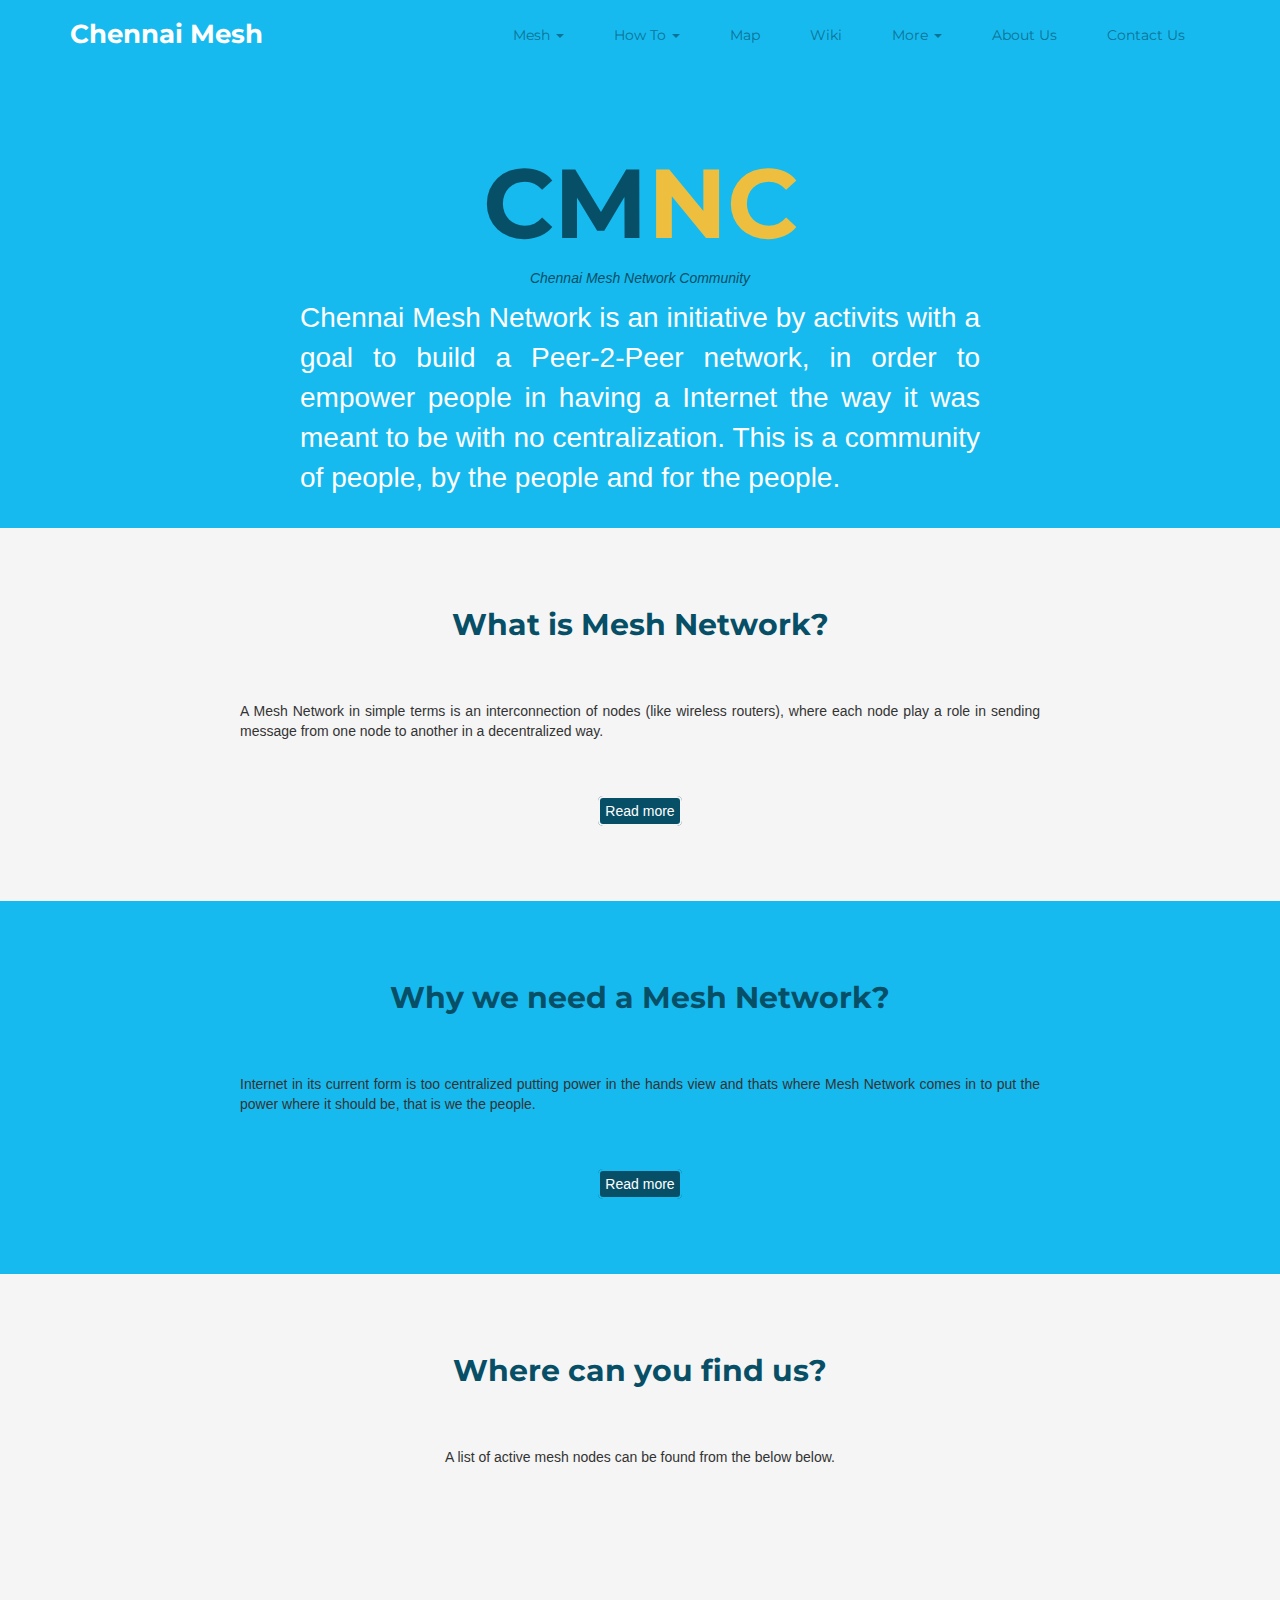
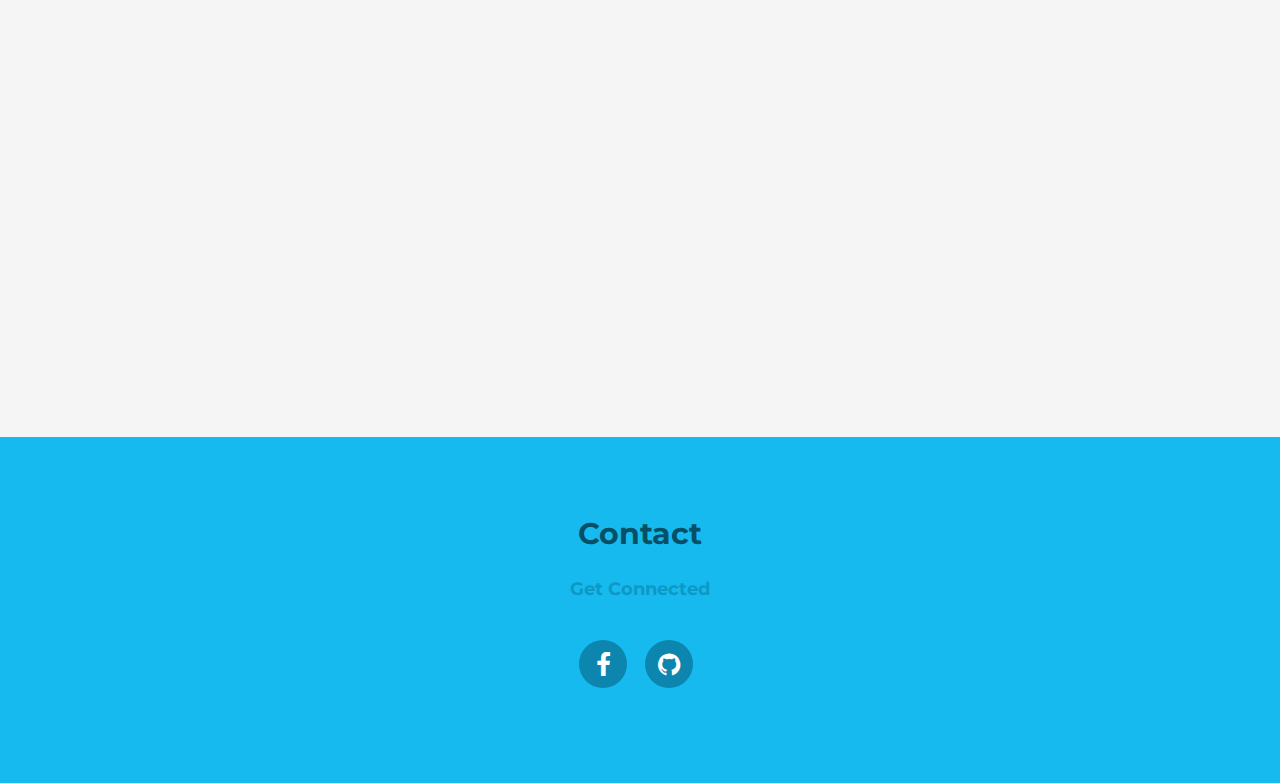
<file: index.html>
<!DOCTYPE html>
<!--[if IE 8]> <html lang="en" class="ie8"> <![endif]-->  
<!--[if IE 9]> <html lang="en" class="ie9"> <![endif]-->  
<!--[if !IE]><!--> <html lang="en"> <!--<![endif]-->  
<head>
    <title>Chennai Mesh Network Community</title>
    <!-- Meta -->
    <meta charset="utf-8">
    <meta http-equiv="X-UA-Compatible" content="IE=edge">
    <meta name="viewport" content="width=device-width, initial-scale=1.0">
    <meta name="description" content="">
    <meta name="author" content="">    
    <link rel="shortcut icon" href="favicon.ico">  
    <link href='http://fonts.googleapis.com/css?family=Lato:300,400,300italic,400italic' rel='stylesheet' type='text/css'>
    <link href='http://fonts.googleapis.com/css?family=Montserrat:400,700' rel='stylesheet' type='text/css'> 
    <!-- Global CSS -->
    <link rel="stylesheet" href="assets/plugins/bootstrap/css/bootstrap.min.css">
    <!-- Plugins CSS -->    
    <link rel="stylesheet" href="assets/plugins/font-awesome/css/font-awesome.css">
    <link rel="stylesheet" href="assets/plugins/prism/prism.css">
    <!-- Theme CSS -->  
    <link id="theme-style" rel="stylesheet" href="assets/css/styles.css">
    <!-- Leaflet css -->
    <link rel="stylesheet" href="http://cdn.leafletjs.com/leaflet/v0.7.7/leaflet.css" />
    <!-- HTML5 shim and Respond.js IE8 support of HTML5 elements and media queries -->
    <!--[if lt IE 9]>
      <script src="https://oss.maxcdn.com/libs/html5shiv/3.7.0/html5shiv.js"></script>
      <script src="https://oss.maxcdn.com/libs/respond.js/1.4.2/respond.min.js"></script>
    <![endif]-->
</head> 

<body data-spy="scroll">
   
    <!-- ******HEADER****** --> 
    <header id="header" class="header">  
        <div class="container">            
            <h1 class="logo pull-left">
                <a class="scrollto" href="#promo">
                    <span class="logo-title">Chennai Mesh</span>
                </a>
            </h1><!--//logo-->              
            <nav id="main-nav" class="main-nav navbar-right" role="navigation">
                <div class="navbar-header">
                    <button class="navbar-toggle" type="button" data-toggle="collapse" data-target="#navbar-collapse">
                        <span class="sr-only">Toggle navigation</span>
                        <span class="icon-bar"></span>
                        <span class="icon-bar"></span>
                        <span class="icon-bar"></span>
                    </button><!--//nav-toggle-->
                </div><!--//navbar-header-->            
                <div class="navbar-collapse collapse" id="navbar-collapse">
                    <ul class="nav navbar-nav">
                        <li class="nav-item dropdown">
							<a href="#" class="dropdown-toggle" data-toggle="dropdown">Mesh <b class="caret"></b></a>
							<ul class="dropdown-menu">
								<li><a class="scrollto" href="#what-is-mesh">What is Mesh?</a></li>
								<li><a class="scrollto" href="#why-mesh">Why Mesh?</a></li>
							</ul>
						</li>
                        <li class="nav-item dropdown">
							<a href="#" class="dropdown-toggle" data-toggle="dropdown">How To <b class="caret"></b></a>
							<ul class="dropdown-menu">
								<li><a class="scrollto" href="#join-us">Join Us</a></li>
								<li><a href="how-to-help.html" target="_blank">Help Us</a></li>
							</ul>
						</li>
						<li class="nav-item"><a class="scrollto" href="#map">Map</a></li>
                        <li class="nav-item"><a class="scrollto" href="#wiki">Wiki</a></li>
                        <li class="nav-item dropdown">
							<a href="#" class="dropdown-toggle" data-toggle="dropdown">More <b class="caret"></b></a>
							<ul class="dropdown-menu">
								<li><a class="scrollto" href="#developers">Developers</a></li>
								<li><a class="scrollto" href="#resources">Resources</a></li>
							</ul>
						</li>
						<li class="nav-item"><a class="scrollto" href="#about-us">About Us</a></li>
						<li class="nav-item"><a class="scrollto" href="#contact-us">Contact Us</a></li>
                    </ul><!--//nav-->
                </div><!--//navabr-collapse-->
            </nav><!--//main-nav-->
        </div>
    </header><!--//header-->
    
    <!-- ******PROMO****** -->
    <section id="promo" class="promo section offset-header">
        <div class="container text-center">
            <h2 class="title">CM<span class="highlight">NC</span></h2>
            <p><i style="color:#074F66">Chennai Mesh Network Community</i></p>
            <p class="intro text-justify">Chennai Mesh Network is an initiative by activits with a goal to build a Peer-2-Peer network, in order to empower people in having a Internet the way it was meant to be with no centralization. This is a community of people, by the people and for the people.</p>
        </div><!--//container-->
    </section><!--//promo-->
    
    <!-- ******What is a Mesh Network****** --> 
    <section id="what-is-mesh" class="about section">
        <div class="container text-center">
            <h2 class="title text-center">What is Mesh Network?</h2>
            <p class="intro text-justify">A Mesh Network in simple terms is an interconnection of nodes (like wireless routers), where each node play a role in sending message from one node to another in a decentralized way.</p>
            <a class="read-more-btn" href="what-is-mesh.html" target="_blank">Read more</a>
        </div><!--//container-->
    </section><!--//What is mesh-->
    
    <!-- ******Why we need a Mesh Network****** --> 
    <section id="why-mesh" class="about about-modified section">
        <div class="container text-center">
            <h2 class="title text-center">Why we need a Mesh Network?</h2>
           <p class="intro text-justify">Internet in its current form is too centralized putting power in the hands view and thats where Mesh Network comes in to put the power where it should be, that is we the people.</p>
           <a class="read-more-btn" href="why-mesh.html" target="_blank">Read more</a>
        </div><!--//container-->
    </section><!--//why mesh-->
    
     <!-- ******Map****** --> 
    <section id="map" class="about section">
        <div class="container text-center">
            <h2 class="title">Where can you find us?</h2>
            <p class="intro text-center">A list of active mesh nodes can be found from the below below. </p>
            
            <div class="row">
                <div class="item col-sm-8 col-sm-offset-2">
                     <div id="mapid">
                     </div>
                </div>
            </div>
        </div><!--//container-->
    </section><!--//map-->
    
    <!-- ******CONTACT****** --> 
    <section id="contact-us" class="contact section has-pattern">
        <div class="container">
            <div class="contact-inner">
                <h2 class="title  text-center">Contact</h2>
                <div class="clearfix"></div>
                <div class="info text-center">
                    <h4 class="sub-title">Get Connected</h4>
                    <ul class="social-icons list-inline">
                        <li><a href="https://www.facebook.com/groups/963155543798989" target="_blank"><i class="fa fa-facebook"></i></a></li>
                        <li><a href="https://github.com/chennaimesh" target="_blank"><i class="fa fa-github"></i></a></li>
                    </ul>
                </div><!--//info-->
            </div><!--//contact-inner-->
        </div><!--//container-->
    </section><!--//contact-->  
      
    <!-- Javascript -->          
    <script type="text/javascript" src="assets/plugins/jquery-1.11.3.min.js"></script>   
    <script type="text/javascript" src="assets/plugins/jquery.easing.1.3.js"></script>   
    <script type="text/javascript" src="assets/plugins/bootstrap/js/bootstrap.min.js"></script>     
    <script type="text/javascript" src="assets/plugins/jquery-scrollTo/jquery.scrollTo.min.js"></script> 
    <script type="text/javascript" src="assets/plugins/prism/prism.js"></script>    
    <script type="text/javascript" src="assets/js/main.js"></script>       
    <script src="http://cdn.leafletjs.com/leaflet/v0.7.7/leaflet.js"></script>
    <script>
        var mymap = L.map('mapid').setView([13.0796914, 80.2829533], 13);
        
        L.tileLayer('https://api.tiles.mapbox.com/v4/{id}/{z}/{x}/{y}.png?access_token=pk.eyJ1Ijoidm1zMjA1OTEiLCJhIjoiY2ludW50eWd2MTI2Y3Uya2o3eGZvamJudCJ9.e4kwIp0DTvcTGVPk91wFIw', {
            attribution: 'Map data &copy; <a href="http://openstreetmap.org">OpenStreetMap</a> contributors, <a href="http://creativecommons.org/licenses/by-sa/2.0/">CC-BY-SA</a>, Imagery © <a href="http://mapbox.com">Mapbox</a>',
            maxZoom: 18,
            id: 'vms20591.025k5cd7',
            accessToken: 'pk.eyJ1Ijoidm1zMjA1OTEiLCJhIjoiY2ludW50eWd2MTI2Y3Uya2o3eGZvamJudCJ9.e4kwIp0DTvcTGVPk91wFIw'
        }).addTo(mymap);
    </script>
</body>
</html>
</file>
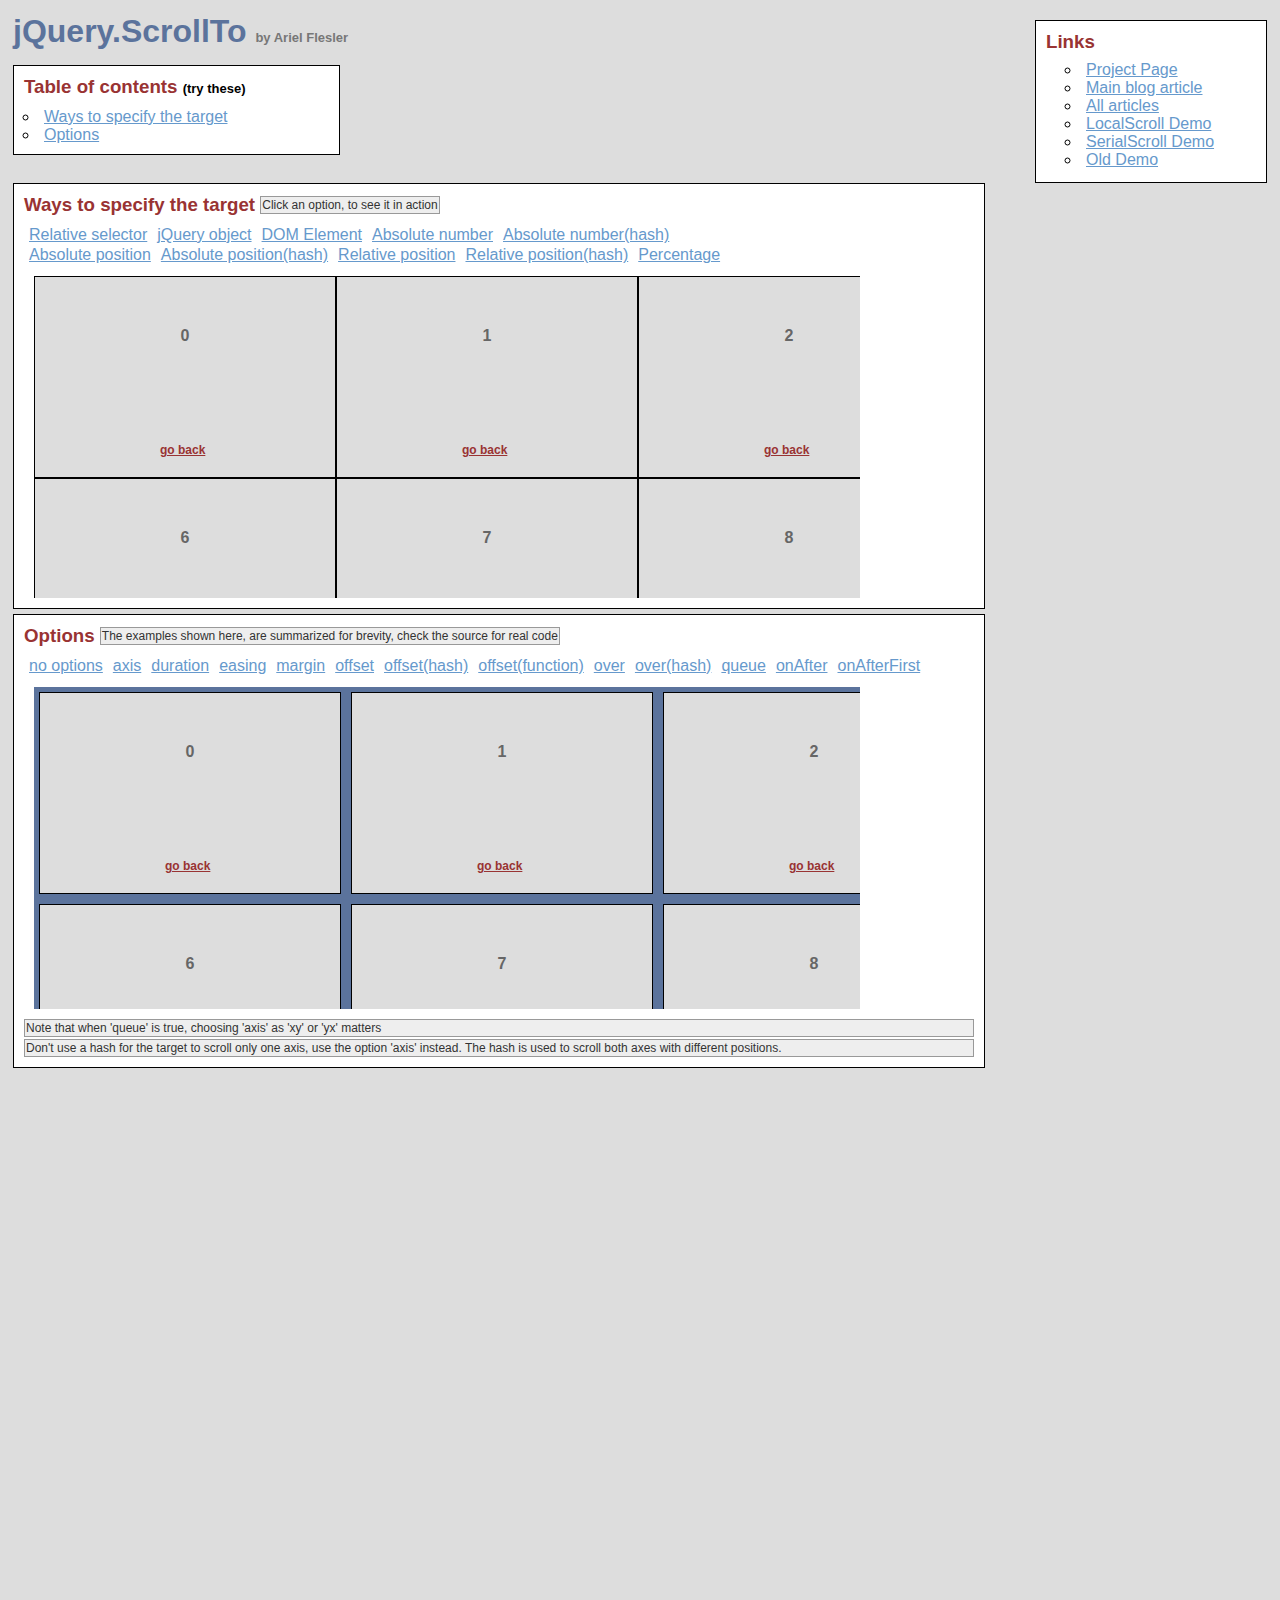
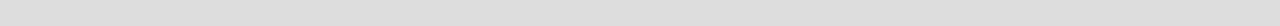
<file: assets/plugins/jquery-scrollTo/demo/index.html>
<!DOCTYPE html PUBLIC "-//W3C//DTD XHTML 1.0 Transitional//EN" "http://www.w3.org/TR/xhtml1/DTD/xhtml1-transitional.dtd">
<html xmlns="http://www.w3.org/1999/xhtml">
<head>
	<meta http-equiv="Content-Type" content="text/html; charset=iso-8859-1" />
	<title>jQuery.ScrollTo</title>
	<meta name="keywords" content="javascript, jquery, plugins, scroll, scrollTo, smooth, animation, to, effect, ariel, flesler, window, overflow, element, navigation, customizable" />
	<meta name="description" content="Demo of jQuery.ScrollTo. A very light and highly customizable jQuery plugin, to scroll overflowed elements or the window itself, made by Ariel Flesler." />
	<meta name="robots" content="index,follow" />
	<link type="text/css" rel="stylesheet" href="css/style.css" />
	<script type="text/javascript" src="https://ajax.googleapis.com/ajax/libs/jquery/1.8.0/jquery.min.js"></script>
	<script type="text/javascript" src="../jquery.scrollTo.js"></script>
	<script type="text/javascript">
		jQuery(function( $ ){
			/**
			 * Demo binding and preparation, no need to read this part
			 */
				//borrowed from jQuery easing plugin
				//http://gsgd.co.uk/sandbox/jquery.easing.php
				$.easing.elasout = function(x, t, b, c, d) {
					var s=1.70158;var p=0;var a=c;
					if (t==0) return b;  if ((t/=d)==1) return b+c;  if (!p) p=d*.3;
					if (a < Math.abs(c)) { a=c; var s=p/4; }
					else var s = p/(2*Math.PI) * Math.asin (c/a);
					return a*Math.pow(2,-10*t) * Math.sin( (t*d-s)*(2*Math.PI)/p ) + c + b;
				};
				$('a.back').click(function(){
					$(this).parents('div.pane').scrollTo( 0, 800, { queue:true } );
					$(this).parents('div.section').find('span.message').text( this.title );
					return false;
				});
				//just for the example, to stop the click on the links.
				$('ul.links').click(function(e){
					e.preventDefault();
					var link = e.target;
					link.blur();
					if( link.title )
						$(this).parent().find('span.message').text(link.title);
				});
			
			// This one is important, many browsers don't reset scroll on refreshes
			// Reset all scrollable panes to (0,0)
			$('div.pane').scrollTo( 0 );
			// Reset the screen to (0,0)
			$.scrollTo( 0 );
			
			// TOC, shows how to scroll the whole window
			$('#toc a').click(function(){//$.scrollTo works EXACTLY the same way, but scrolls the whole screen
				$.scrollTo( this.hash, 1500, { easing:'elasout' });
				$(this.hash).find('span.message').text( this.title );
				return false;
			});
			
			// Target examples bindings
			var $paneTarget = $('#pane-target');
			
			$('#relative-selector').click(function(){
				$paneTarget.stop().scrollTo( 'li:eq(14)', 800 );
			});
			$('#jquery-object').click(function(){
				var $target = $paneTarget.find('li:eq(14)');
				$paneTarget.stop().scrollTo( $target , 800 );
			});
			$('#dom-element').click(function(){
				var target = $paneTarget.find('ul').get(0).childNodes[20];
				$paneTarget.stop().scrollTo( target, 800 );
			});
			$('#absolute-number').click(function(){
				$paneTarget.stop().scrollTo( 150, 800 );
			});
			$('#absolute-number-hash').click(function(){
				$paneTarget.stop().scrollTo( { top:800,left:700} , 800 );
			});
			$('#absolute-position').click(function(){
				$paneTarget.stop().scrollTo( '520px', 800 );
			});
			$('#absolute-position-hash').click(function(){
				$paneTarget.stop().scrollTo( {top:'110px',left:'290px'}, 800 );
			});
			$('#relative-position').click(function(){
				$paneTarget.stop().scrollTo( '+=100', 500 );
			});
			$('#relative-position-hash').click(function(){				
				$paneTarget.stop().scrollTo( {top:'-=100px',left:'+=100'}, 500 );
			});
			
			$('#percentage-position').click(function(){				
				$paneTarget.stop().scrollTo( '50%', 800 );
			});
			
			// Options examples bindings, they will all scroll to the same place, with different options
			function reset_o(){//before each animation, reset to (0,0), skip this.
				$paneOptions.stop().stop();
				$paneOptions[0].scrollLeft = $paneOptions[0].scrollTop = 0;
			};
			var $paneOptions = $('#pane-options');
			
			$('#options-no').click(function(){
				reset_o(); $paneOptions.scrollTo( 'li:eq(15)', 1000 );
			});
			$('#options-axis').click(function(){// only scroll horizontally
				reset_o(); $paneOptions.scrollTo( 'li:eq(15)', 1000, { axis:'x' } );
			});
			$('#options-duration').click(function(){// it's the same as specifying it in the 2nd argument
				reset_o(); $paneOptions.scrollTo( 'li:eq(15)', { duration: 3000 } );
			});
			$('#options-easing').click(function(){
				reset_o(); $paneOptions.scrollTo( 'li:eq(15)', 2500, { easing:'elasout' } );
			});
			$('#options-margin').click(function(){//scroll to the "outer" position of the element
				reset_o(); $paneOptions.scrollTo( 'li:eq(15)', 1000, { margin:true } );
			});
			$('#options-offset').click(function(){//same as { top:-50, left:-50 }
				reset_o(); $paneOptions.scrollTo( 'li:eq(15)', 1000, { offset:-50 } );
			});
			$('#options-offset-hash').click(function(){
				reset_o(); $paneOptions.scrollTo( 'li:eq(15)', 1000, { offset:{ top:-5,left:-30 } });
			});
			$('#options-offset-function').click(function(){
				reset_o(); $paneOptions.scrollTo( 'li:eq(15)', 1000, {offset: function() { return {top:-30, left:-5}; }});
			});
			$('#options-over').click(function(){//same as { top:-50, left:-50 }
				reset_o(); $paneOptions.scrollTo( 'li:eq(15)', 1000, { over:0.5 });
			});
			$('#options-over-hash').click(function(){
				reset_o(); $paneOptions.scrollTo( 'li:eq(15)', 1000, { over:{ top:0.2, left:-0.5 } });
			});
			$('#options-queue').click(function(){//in this case, having 'axis' as 'xy' or 'yx' matters.
				reset_o(); $paneOptions.scrollTo( 'li:eq(15)', 2000, { queue:true });
			});
			$('#options-onAfter').click(function(){
				reset_o(); $paneOptions.scrollTo( 'li:eq(15)', 2000, { 
					onAfter:function(){
						$('#options-message').text('Got there!');
					}
				});
			});
			$('#options-onAfterFirst').click(function(){//onAfterFirst exists only when queuing
				reset_o(); $paneOptions.scrollTo( 'li:eq(15)', 1600, { 
					queue:true,
					onAfterFirst:function(){
						$('#options-message').text('Got there horizontally!');
					},
					onAfter:function(){
						$('#options-message').text('Got there vertically!');
					}
				});
			});
		});
	</script>
</head>
<body>
	<h1>jQuery.ScrollTo&nbsp;<strong>by Ariel Flesler</strong></h1>
	
	<div id="toc" class="part">
		<h3>Table of contents&nbsp;<strong>(try these)</strong></h3>
		<ul>
			<li><a title="$.scrollTo( '#target-examples', 800, {easing:'elasout'} );" href="#target-examples">Ways to specify the target</a></li>
			<li><a title="$.scrollTo( '#options-examples', 800, {easing:'elasout'} );" href="#options-examples">Options</a></li>
		</ul>
	</div>
	
	<div id="links" class="part">
		<h3>Links</h3>
		<ul>
			<li><a target="_blank" href="http://plugins.jquery.com/project/ScrollTo">Project Page</a></li>
			<li><a target="_blank" href="http://flesler.blogspot.com/2007/10/jqueryscrollto.html">Main blog article</a></li>
			<li><a target="_blank" href="http://flesler.blogspot.com/search/label/jQuery.ScrollTo">All articles</a></li>
			<li><a target="_blank" href="http://demos.flesler.com/jquery/localScroll/">LocalScroll Demo</a></li>
			<li><a target="_blank" href="http://demos.flesler.com/jquery/serialScroll/">SerialScroll Demo</a></li>
			<li><a target="_blank" href="index.old.html">Old Demo</a></li>
		</ul>
	</div>
	<div id="target-examples" class="section part">
		<h3>Ways to specify the target&nbsp;<span id="target-message" class="message">Click an option, to see it in action</span></h3>
		<ul class="links">
			<li><a title="$(...).scrollTo( 'li:eq(14)', 800 );" id="relative-selector" href="#">Relative selector</a></li>
			<li><a title="$(...).scrollTo( $('div li:eq(14)'), 800 );" id="jquery-object" href="#">jQuery object</a></li>
			<li><a title="$(...).scrollTo( $('ul').get(2).childNodes[20], 800 );" id="dom-element" href="#">DOM Element</a></li>
			<li><a title="$(...).scrollTo( 150, 800 );" id="absolute-number" href="#">Absolute number</a></li>
			<li><a title="$(...).scrollTo( { top:800, left:700}, 800 );" id="absolute-number-hash" href="#">Absolute number(hash)</a></li>
		</ul>
		<ul class="links">
			<li><a title="$(...).scrollTo( '520px', 800 );" id="absolute-position" href="#">Absolute position</a></li>
			<li><a title="$(...).scrollTo( {top:'110px', left:'290px'}, 800 );" id="absolute-position-hash" href="#">Absolute position(hash)</a></li>
			<li><a title="$(...).scrollTo( '+=100px', 800 );" id="relative-position" href="#">Relative position</a></li>
			<li><a title="$(...).scrollTo( {top:'-=100px', left:'+=100'}, 800 );" id="relative-position-hash" href="#">Relative position(hash)</a></li>
			<li><a title="$(...).scrollTo( '50%', 800 );" id="percentage-position" href="#">Percentage</a></li>
		</ul>
		<div id="pane-target" class="pane">
			<ul class="elements" style="height:1011px; width:1820px;">
				<li><p>0</p><a href="#" title="$(...).scrollTo( 0, 800, {queue:true} );" class="back">go back</a></li><li><p>1</p><a href="#" title="$(...).scrollTo( 0, 800, {queue:true} );" class="back">go back</a></li><li><p>2</p><a href="#" title="$(...).scrollTo( 0, 800, {queue:true} );" class="back">go back</a></li><li><p>3</p><a href="#" title="$(...).scrollTo( 0, 800, {queue:true} );" class="back">go back</a></li><li><p>4</p><a href="#" title="$(...).scrollTo( 0, 800, {queue:true} );" class="back">go back</a></li><li><p>5</p><a href="#" title="$(...).scrollTo( 0, 800, {queue:true} );" class="back">go back</a></li><li><p>6</p><a href="#" title="$(...).scrollTo( 0, 800, {queue:true} );" class="back">go back</a></li><li><p>7</p><a href="#" title="$(...).scrollTo( 0, 800, {queue:true} );" class="back">go back</a></li><li><p>8</p><a href="#" title="$(...).scrollTo( 0, 800, {queue:true} );" class="back">go back</a></li><li><p>9</p><a href="#" title="$(...).scrollTo( 0, 800, {queue:true} );" class="back">go back</a></li><li><p>10</p><a href="#" title="$(...).scrollTo( 0, 800, {queue:true} );" class="back">go back</a></li><li><p>11</p><a href="#" title="$(...).scrollTo( 0, 800, {queue:true} );" class="back">go back</a></li><li><p>12</p><a href="#" title="$(...).scrollTo( 0, 800, {queue:true} );" class="back">go back</a></li><li><p>13</p><a href="#" title="$(...).scrollTo( 0, 800, {queue:true} );" class="back">go back</a></li><li><p>14</p><a href="#" title="$(...).scrollTo( 0, 800, {queue:true} );" class="back">go back</a></li><li><p>15</p><a href="#" title="$(...).scrollTo( 0, 800, {queue:true} );" class="back">go back</a></li><li><p>16</p><a href="#" title="$(...).scrollTo( 0, 800, {queue:true} );" class="back">go back</a></li><li><p>17</p><a href="#" title="$(...).scrollTo( 0, 800, {queue:true} );" class="back">go back</a></li><li><p>18</p><a href="#" title="$(...).scrollTo( 0, 800, {queue:true} );" class="back">go back</a></li><li><p>19</p><a href="#" title="$(...).scrollTo( 0, 800, {queue:true} );" class="back">go back</a></li><li><p>20</p><a href="#" title="$(...).scrollTo( 0, 800, {queue:true} );" class="back">go back</a></li><li><p>21</p><a href="#" title="$(...).scrollTo( 0, 800, {queue:true} );" class="back">go back</a></li><li><p>22</p><a href="#" title="$(...).scrollTo( 0, 800, {queue:true} );" class="back">go back</a></li><li><p>23</p><a href="#" title="$(...).scrollTo( 0, 800, {queue:true} );" class="back">go back</a></li><li><p>24</p><a href="#" title="$(...).scrollTo( 0, 800, {queue:true} );" class="back">go back</a></li><li><p>25</p><a href="#" title="$(...).scrollTo( 0, 800, {queue:true} );" class="back">go back</a></li><li><p>26</p><a href="#" title="$(...).scrollTo( 0, 800, {queue:true} );" class="back">go back</a></li><li><p>27</p><a href="#" title="$(...).scrollTo( 0, 800, {queue:true} );" class="back">go back</a></li><li><p>28</p><a href="#" title="$(...).scrollTo( 0, 800, {queue:true} );" class="back">go back</a></li><li><p>29</p><a href="#" title="$(...).scrollTo( 0, 800, {queue:true} );" class="back">go back</a></li>
			</ul>
		</div>
	</div>
	<div id="options-examples" class="section part">
		<h3>Options&nbsp;<span id="options-message" class="message">The examples shown here, are summarized for brevity, check the source for real code</span></h3>
		<ul class="links">
			<li><a title="$(...).scrollTo( 'li:eq(15)', 1000 );" id="options-no" href="#">no options</a></li>
			<li><a title="$(...).scrollTo( 'li:eq(15)', 1000, {axis:'x'} );//only scroll on this axis (can be x, y, xy or yx)" id="options-axis" href="#">axis</a></li>
			<li><a title="$(...).scrollTo( 'li:eq(15)', {duration:3000} );//another way of calling the plugin" id="options-duration" href="#">duration</a></li>
			<li><a title="$(...).scrollTo( 'li:eq(15)', 2500, {easing:'elasout'} );//specify an easing equation" id="options-easing" href="#">easing</a></li>
			<li><a title="$(...).scrollTo( 'li:eq(15)', 1000, {margin:true} );//deduct the margin and border from the final position" id="options-margin" href="#">margin</a></li>
			<li><a title="$(...).scrollTo( 'li:eq(15)', 1000, {offset:-50} );//add or deduct from the final position" id="options-offset" href="#">offset</a></li>
			<li><a title="$(...).scrollTo( 'li:eq(15)', 1000, {offset: {top:-5, left:-30} });" id="options-offset-hash" href="#">offset(hash)</a></li>
			<li><a title="$(...).scrollTo( 'li:eq(15)', 1000, {offset: function() { return {top:-30, left:-5}; }});" id="options-offset-function" href="#">offset(function)</a></li>
			<li><a title="$(...).scrollTo( 'li:eq(15)', 1000, {over:0.5} );//add or deduct a fraction of its height/width" id="options-over" href="#">over</a></li>
			<li><a title="$(...).scrollTo( 'li:eq(15)', 1000, {over:{top:0.2, left:-0.5} );" id="options-over-hash" href="#">over(hash)</a></li>
			<li><a title="$(...).scrollTo( 'li:eq(15)', 1600, {queue:true} );//scroll one axis, then the other" id="options-queue" href="#">queue</a></li>
			<li><a title="$(...).scrollTo( 'li:eq(15)', 1600, {onAfter:function(){ } } );//called after the scrolling ends" id="options-onAfter" href="#">onAfter</a></li>
			<li><a title="$(...).scrollTo( 'li:eq(15)', 1600, {queue:true, onAfterFirst:function(){ } } );//called after the first axis scrolled" id="options-onAfterFirst" href="#">onAfterFirst</a></li>
		</ul>
		<div id="pane-options" class="pane">
			<ul class="elements" style="height:1062px;width:1877px;">
				<li><p>0</p><a href="#" title="$(...).scrollTo( 0, 800, {queue:true} );" class="back">go back</a></li><li><p>1</p><a href="#" title="$(...).scrollTo( 0, 800, {queue:true} );" class="back">go back</a></li><li><p>2</p><a href="#" title="$(...).scrollTo( 0, 800, {queue:true} );" class="back">go back</a></li><li><p>3</p><a href="#" title="$(...).scrollTo( 0, 800, {queue:true} );" class="back">go back</a></li><li><p>4</p><a href="#" title="$(...).scrollTo( 0, 800, {queue:true} );" class="back">go back</a></li><li><p>5</p><a href="#" title="$(...).scrollTo( 0, 800, {queue:true} );" class="back">go back</a></li><li><p>6</p><a href="#" title="$(...).scrollTo( 0, 800, {queue:true} );" class="back">go back</a></li><li><p>7</p><a href="#" title="$(...).scrollTo( 0, 800, {queue:true} );" class="back">go back</a></li><li><p>8</p><a href="#" title="$(...).scrollTo( 0, 800, {queue:true} );" class="back">go back</a></li><li><p>9</p><a href="#" title="$(...).scrollTo( 0, 800, {queue:true} );" class="back">go back</a></li><li><p>10</p><a href="#" title="$(...).scrollTo( 0, 800, {queue:true} );" class="back">go back</a></li><li><p>11</p><a href="#" title="$(...).scrollTo( 0, 800, {queue:true} );" class="back">go back</a></li><li><p>12</p><a href="#" title="$(...).scrollTo( 0, 800, {queue:true} );" class="back">go back</a></li><li><p>13</p><a href="#" title="$(...).scrollTo( 0, 800, {queue:true} );" class="back">go back</a></li><li><p>14</p><a href="#" title="$(...).scrollTo( 0, 800, {queue:true} );" class="back">go back</a></li><li><p>15</p><a href="#" title="$(...).scrollTo( 0, 800, {queue:true} );" class="back">go back</a></li><li><p>16</p><a href="#" title="$(...).scrollTo( 0, 800, {queue:true} );" class="back">go back</a></li><li><p>17</p><a href="#" title="$(...).scrollTo( 0, 800, {queue:true} );" class="back">go back</a></li><li><p>18</p><a href="#" title="$(...).scrollTo( 0, 800, {queue:true} );" class="back">go back</a></li><li><p>19</p><a href="#" title="$(...).scrollTo( 0, 800, {queue:true} );" class="back">go back</a></li><li><p>20</p><a href="#" title="$(...).scrollTo( 0, 800, {queue:true} );" class="back">go back</a></li><li><p>21</p><a href="#" title="$(...).scrollTo( 0, 800, {queue:true} );" class="back">go back</a></li><li><p>22</p><a href="#" title="$(...).scrollTo( 0, 800, {queue:true} );" class="back">go back</a></li><li><p>23</p><a href="#" title="$(...).scrollTo( 0, 800, {queue:true} );" class="back">go back</a></li><li><p>24</p><a href="#" title="$(...).scrollTo( 0, 800, {queue:true} );" class="back">go back</a></li><li><p>25</p><a href="#" title="$(...).scrollTo( 0, 800, {queue:true} );" class="back">go back</a></li><li><p>26</p><a href="#" title="$(...).scrollTo( 0, 800, {queue:true} );" class="back">go back</a></li><li><p>27</p><a href="#" title="$(...).scrollTo( 0, 800, {queue:true} );" class="back">go back</a></li><li><p>28</p><a href="#" title="$(...).scrollTo( 0, 800, {queue:true} );" class="back">go back</a></li><li><p>29</p><a href="#" title="$(...).scrollTo( 0, 800, {queue:true} );" class="back">go back</a></li>
			</ul>
		</div>
		<p class="message">Note that when 'queue' is true, choosing 'axis' as 'xy' or 'yx' matters</p>
		<p class="message">Don't use a hash for the target to scroll only one axis, use the option 'axis' instead. The hash is used to scroll both axes with different positions.</p>
	</div>
</body>
</html>
</file>
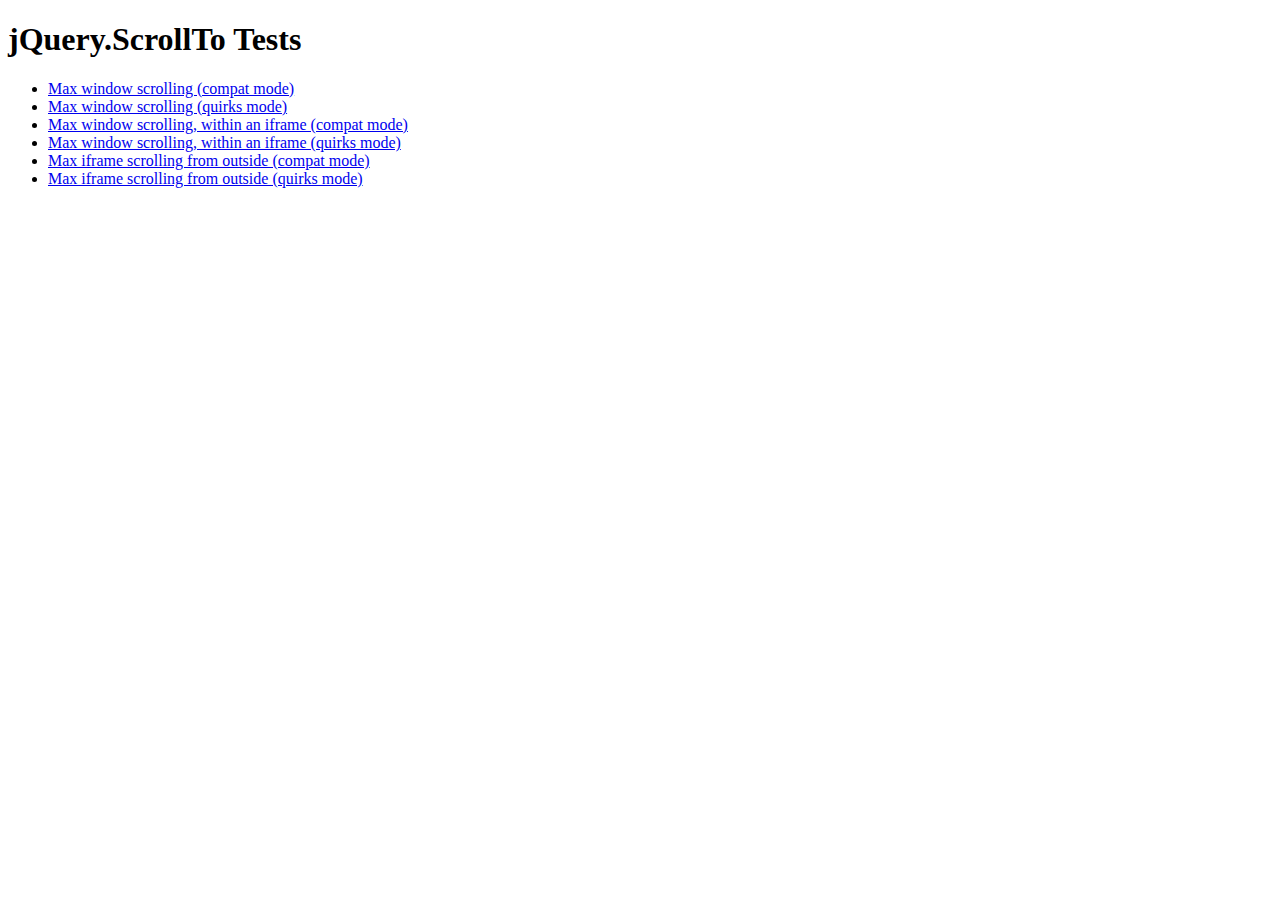
<file: assets/plugins/jquery-scrollTo/tests/index.html>
<!DOCTYPE html PUBLIC "-//W3C//DTD XHTML 1.0 Transitional//EN" "http://www.w3.org/TR/xhtml1/DTD/xhtml1-transitional.dtd">
<html xmlns="http://www.w3.org/1999/xhtml">
<head>
	<meta http-equiv="Content-Type" content="text/html; charset=iso-8859-1" />
	<title>jQuery.ScrollTo Tests</title>
	<meta name="keywords" content="javascript, jquery, plugins, scroll, scrollTo, smooth, animation, to, effect, ariel, flesler, window, overflow, element, navigation, customizable" />
	<meta name="description" content="Tests for jQuery ScrollTo. Made by Ariel Flesler." />
	<meta name="robots" content="index,follow" />
</head>
<body>
	<h1>jQuery.ScrollTo Tests</h1>
	
	<ul>
		<li><a href="WinMaxY-compat.html">Max window scrolling (compat mode)</a></li>
		<li><a href="WinMaxY-quirks.html">Max window scrolling (quirks mode)</a></li>
		<li><a href="WinMaxY-with-iframe-compat.html">Max window scrolling, within an iframe (compat mode)</a></li>
		<li><a href="WinMaxY-with-iframe-quirks.html">Max window scrolling, within an iframe (quirks mode)</a></li>
		<li><a href="WinMaxY-to-iframe-compat.html">Max iframe scrolling from outside (compat mode)</a></li>
		<li><a href="WinMaxY-to-iframe-quirks.html">Max iframe scrolling from outside (quirks mode)</a></li>
	</ul>
</body>
</html>
</file>
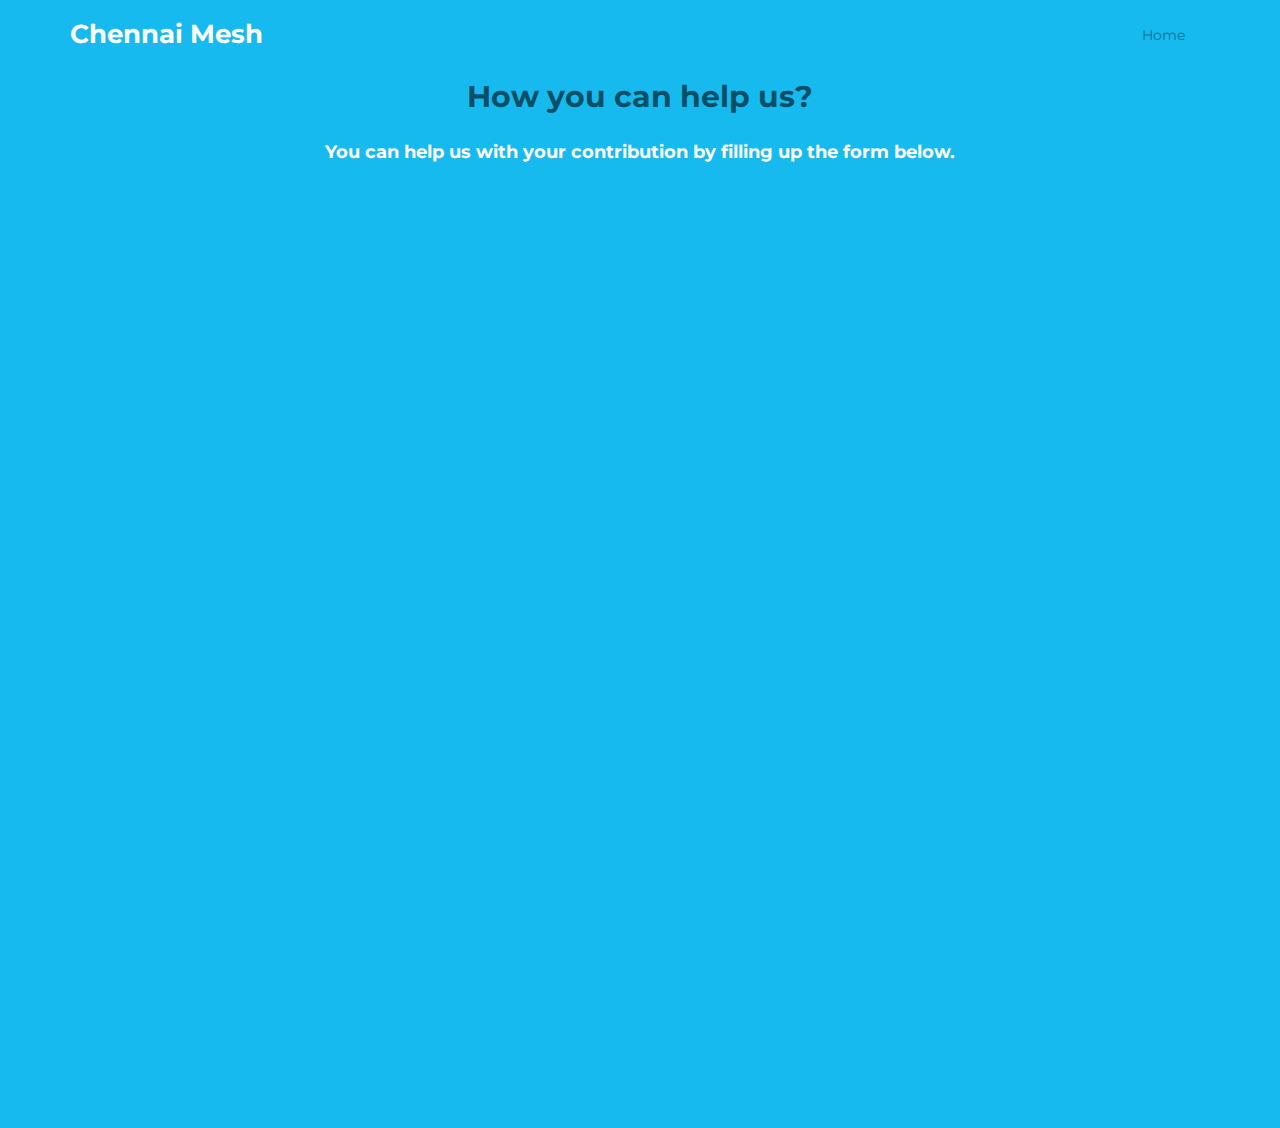
<file: how-to-help.html>
<!DOCTYPE html>
<!--[if IE 8]> <html lang="en" class="ie8"> <![endif]-->  
<!--[if IE 9]> <html lang="en" class="ie9"> <![endif]-->  
<!--[if !IE]><!--> <html lang="en"> <!--<![endif]-->  
<head>
    <title>How to help | Chennai Mesh Network Community</title>
    <!-- Meta -->
    <meta charset="utf-8">
    <meta http-equiv="X-UA-Compatible" content="IE=edge">
    <meta name="viewport" content="width=device-width, initial-scale=1.0">
    <meta name="description" content="">
    <meta name="author" content="">    
    <link rel="shortcut icon" href="favicon.ico">  
    <link href='http://fonts.googleapis.com/css?family=Lato:300,400,300italic,400italic' rel='stylesheet' type='text/css'>
    <link href='http://fonts.googleapis.com/css?family=Montserrat:400,700' rel='stylesheet' type='text/css'> 
    <!-- Global CSS -->
    <link rel="stylesheet" href="assets/plugins/bootstrap/css/bootstrap.min.css">
    <!-- Plugins CSS -->    
    <link rel="stylesheet" href="assets/plugins/font-awesome/css/font-awesome.css">
    <link rel="stylesheet" href="assets/plugins/prism/prism.css">
    <!-- Theme CSS -->  
    <link id="theme-style" rel="stylesheet" href="assets/css/styles.css">
    <!-- HTML5 shim and Respond.js IE8 support of HTML5 elements and media queries -->
    <!--[if lt IE 9]>
      <script src="https://oss.maxcdn.com/libs/html5shiv/3.7.0/html5shiv.js"></script>
      <script src="https://oss.maxcdn.com/libs/respond.js/1.4.2/respond.min.js"></script>
    <![endif]-->
</head> 

<body data-spy="scroll">
   
    <!-- ******HEADER****** --> 
    <header id="header" class="header">  
        <div class="container">            
            <h1 class="logo pull-left">
                <a href="index.html">
                    <span class="logo-title">Chennai Mesh</span>
                </a>
            </h1><!--//logo-->              
            <nav id="main-nav" class="main-nav navbar-right" role="navigation">
                <div class="navbar-header">
                    <button class="navbar-toggle" type="button" data-toggle="collapse" data-target="#navbar-collapse">
                        <span class="sr-only">Toggle navigation</span>
                        <span class="icon-bar"></span>
                        <span class="icon-bar"></span>
                        <span class="icon-bar"></span>
                    </button><!--//nav-toggle-->
                </div><!--//navbar-header-->            
                <div class="navbar-collapse collapse" id="navbar-collapse">
                    <ul class="nav navbar-nav">
						<li class="nav-item"><a href="index.html">Home</a></li>
                    </ul><!--//nav-->
                </div><!--//navabr-collapse-->
            </nav><!--//main-nav-->
        </div>
    </header><!--//header-->
    
    <!-- ******How to help****** -->
    <section id="promo" class="features section offset-header">
        <div class="container text-center">
            <h2 class="title">How you can help us?</h2>
            <h4 style="color:#FFFFFF;">You can help us with your contribution by filling up the form below.</h4>
            <br/>
            <div class="embed-responsive embed-responsive-4by3">
                <iframe class="embed-responsive-item" src="https://docs.google.com/forms/d/1VILmQlSgcjlbrlV124sQOkGO9Dng9E2vzPIXoj-rNr8/viewform"></iframe>
			</div>
        </div><!--//container-->
    </section><!--//how to help-->
    
    <!-- Javascript -->          
    <script type="text/javascript" src="assets/plugins/jquery-1.11.3.min.js"></script>   
    <script type="text/javascript" src="assets/plugins/jquery.easing.1.3.js"></script>   
    <script type="text/javascript" src="assets/plugins/bootstrap/js/bootstrap.min.js"></script>     
    <script type="text/javascript" src="assets/plugins/jquery-scrollTo/jquery.scrollTo.min.js"></script> 
    <script type="text/javascript" src="assets/plugins/prism/prism.js"></script>    
    <script type="text/javascript" src="assets/js/main.js"></script>       
</body>
</html>
</file>
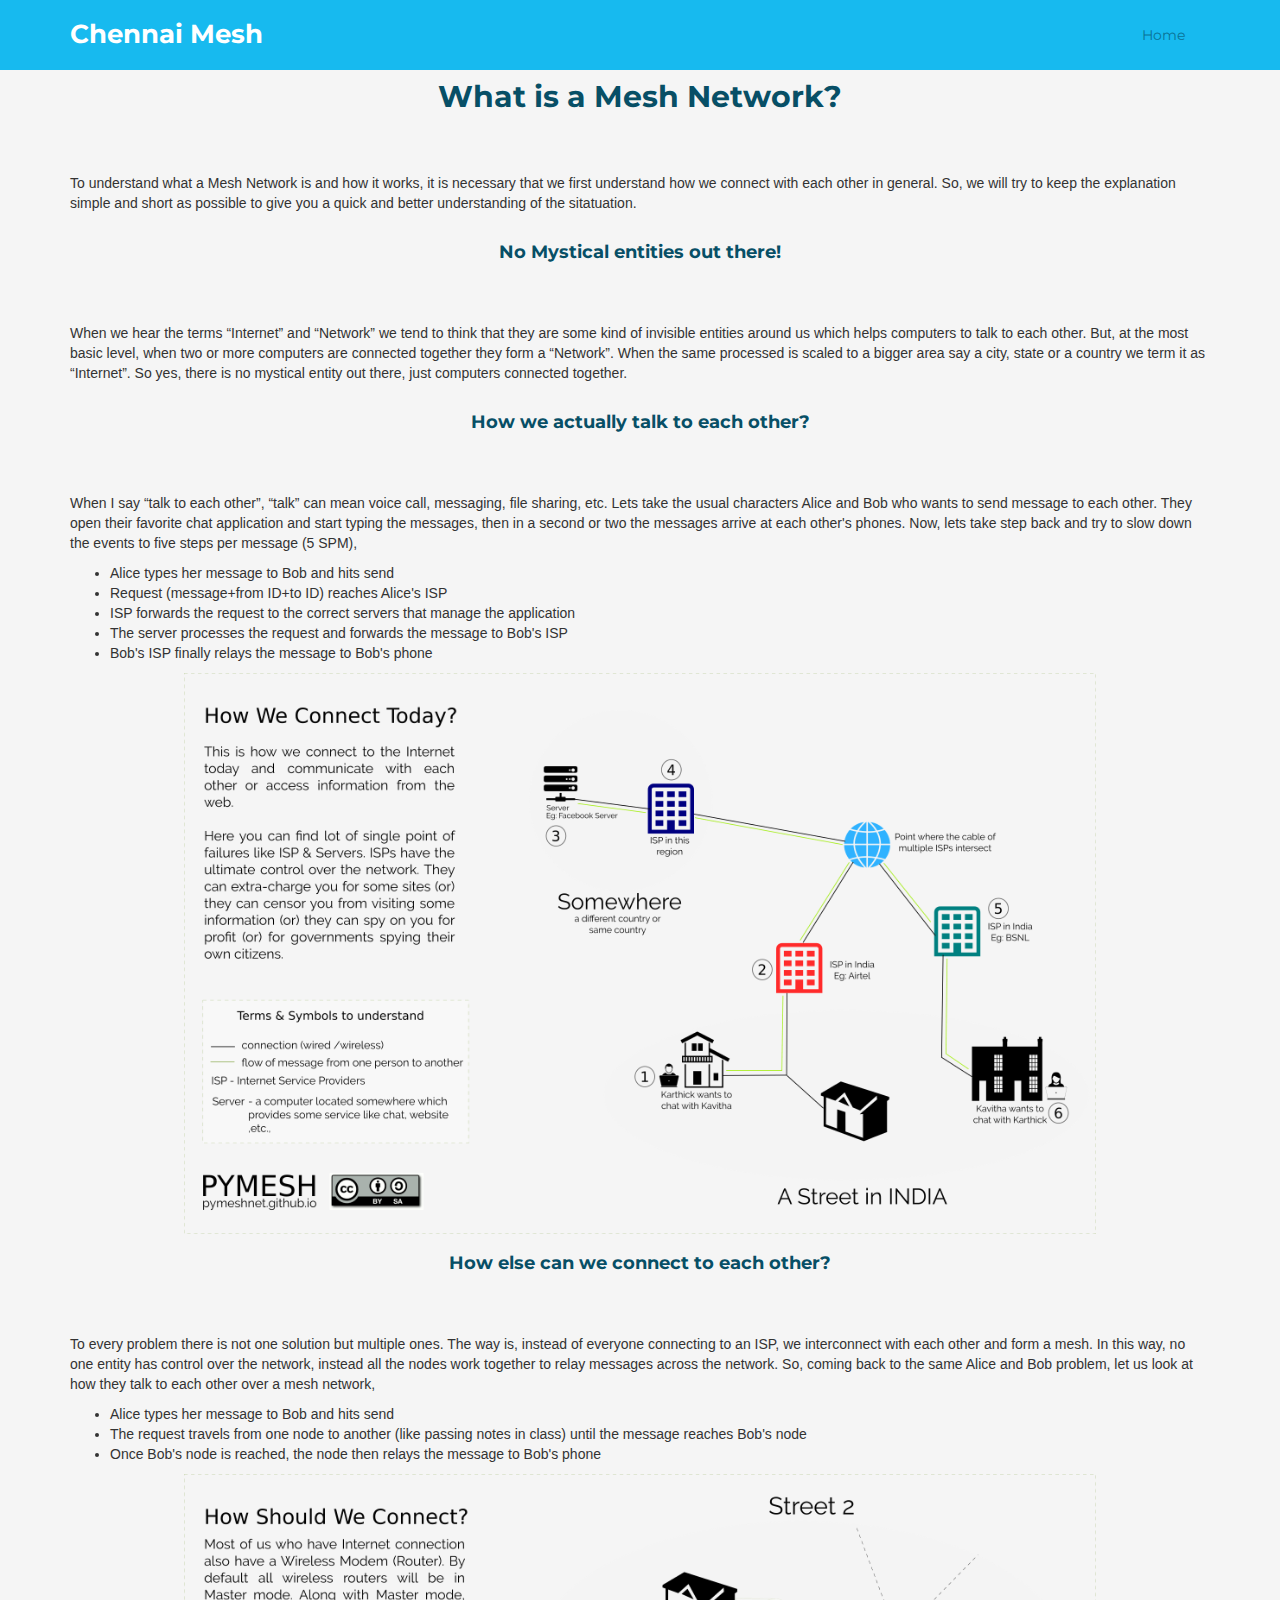
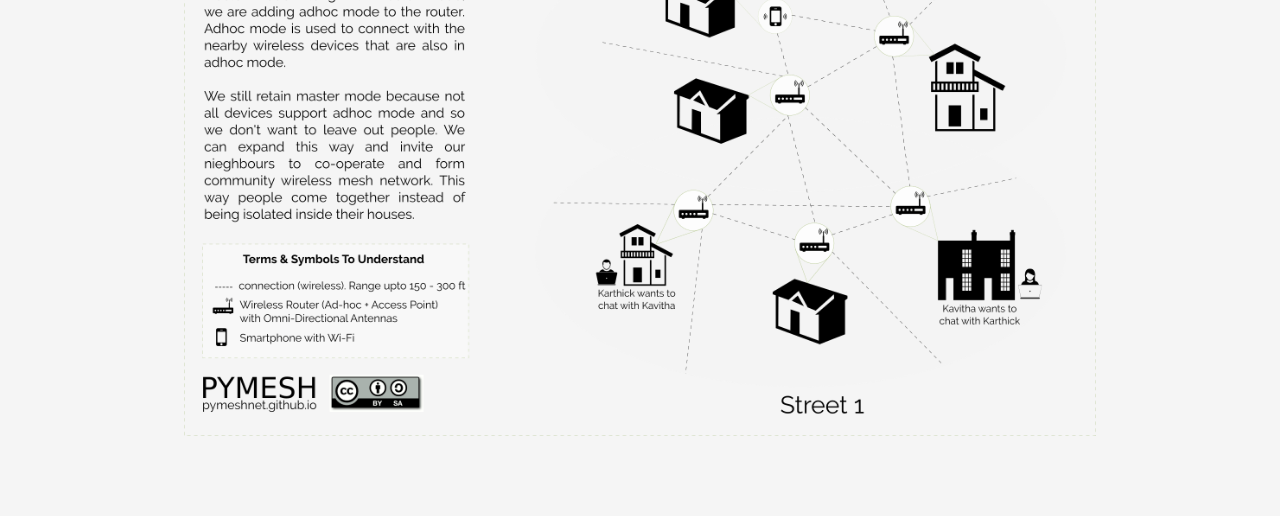
<file: what-is-mesh.html>
<!DOCTYPE html>
<!--[if IE 8]> <html lang="en" class="ie8"> <![endif]-->  
<!--[if IE 9]> <html lang="en" class="ie9"> <![endif]-->  
<!--[if !IE]><!--> <html lang="en"> <!--<![endif]-->  
<head>
    <title>What is Mesh | Chennai Mesh Network Community</title>
    <!-- Meta -->
    <meta charset="utf-8">
    <meta http-equiv="X-UA-Compatible" content="IE=edge">
    <meta name="viewport" content="width=device-width, initial-scale=1.0">
    <meta name="description" content="">
    <meta name="author" content="">    
    <link rel="shortcut icon" href="favicon.ico">  
    <link href='http://fonts.googleapis.com/css?family=Lato:300,400,300italic,400italic' rel='stylesheet' type='text/css'>
    <link href='http://fonts.googleapis.com/css?family=Montserrat:400,700' rel='stylesheet' type='text/css'> 
    <!-- Global CSS -->
    <link rel="stylesheet" href="assets/plugins/bootstrap/css/bootstrap.min.css">
    <!-- Plugins CSS -->    
    <link rel="stylesheet" href="assets/plugins/font-awesome/css/font-awesome.css">
    <link rel="stylesheet" href="assets/plugins/prism/prism.css">
    <!-- Theme CSS -->  
    <link id="theme-style" rel="stylesheet" href="assets/css/styles.css">
    <!-- HTML5 shim and Respond.js IE8 support of HTML5 elements and media queries -->
    <!--[if lt IE 9]>
      <script src="https://oss.maxcdn.com/libs/html5shiv/3.7.0/html5shiv.js"></script>
      <script src="https://oss.maxcdn.com/libs/respond.js/1.4.2/respond.min.js"></script>
    <![endif]-->
</head> 

<body data-spy="scroll">
   
    <!-- ******HEADER****** --> 
    <header id="header" class="header">  
        <div class="container">            
            <h1 class="logo pull-left">
                <a href="index.html">
                    <span class="logo-title">Chennai Mesh</span>
                </a>
            </h1><!--//logo-->              
            <nav id="main-nav" class="main-nav navbar-right" role="navigation">
                <div class="navbar-header">
                    <button class="navbar-toggle" type="button" data-toggle="collapse" data-target="#navbar-collapse">
                        <span class="sr-only">Toggle navigation</span>
                        <span class="icon-bar"></span>
                        <span class="icon-bar"></span>
                        <span class="icon-bar"></span>
                    </button><!--//nav-toggle-->
                </div><!--//navbar-header-->            
                <div class="navbar-collapse collapse" id="navbar-collapse">
                    <ul class="nav navbar-nav">
						<li class="nav-item"><a href="index.html">Home</a></li>
                    </ul><!--//nav-->
                </div><!--//navabr-collapse-->
            </nav><!--//main-nav-->
        </div>
    </header><!--//header-->
    
    <!-- ******What is Mesh****** -->
    <section id="what-is-mesh" class="about section offset-header">
        <div class="container">
            <h2 class="title text-center">What is a Mesh Network?</h2>
            <p>To understand what a Mesh Network is and how it works, it is necessary that we first understand how we connect with each other in general. So, we will try to keep the explanation simple and short as possible to give you a quick and better understanding of the sitatuation.</p>
            <br/>
            
            <h4 class="title text-center">No Mystical entities out there!</h4>
            <p>When we hear the terms “Internet” and “Network” we tend to think that they are some kind of invisible entities around us which helps computers to talk to each other. But, at the most basic level,  when two or more computers are connected together they form a “Network”. When the same processed is scaled to a bigger area say a city, state or a country we term it as “Internet”. So yes, there is no mystical entity out there, just computers connected together.</p>
            <br/>
            
            <h4 class="title text-center">How we actually talk to each other?</h4>
            <p>When I say “talk to each other”, “talk” can mean voice call, messaging, file sharing, etc. Lets take the usual characters Alice and Bob who wants to send message to each other. They open their favorite chat application and start typing the messages, then in a second or two the messages arrive at each other's phones. Now, lets take step back and try to slow down the events to five steps per message (5 SPM),</p>
            <ul>
                <li>Alice types her message to Bob and hits send</li>
                <li>Request (message+from ID+to ID) reaches Alice's ISP </li>
                <li>ISP forwards the request to the correct servers that manage the application</li>
                <li>The server processes the request and forwards the message to Bob's ISP</li>
                <li>Bob's ISP finally relays the message to Bob's phone</li>
            </ul>
            <img style="margin-left:10%;max-width:80%;max-height:70%;" src="assets/images/how_we_connect_today.png">
            <br/><br/>
            
            <h4 class="title text-center">How else can we connect to each other?</h4>
            <p>To every problem there is not one solution but multiple ones. The way is, instead of everyone connecting to an ISP, we interconnect with each other and form a mesh. In this way, no one entity has control over the network,  instead all the nodes work together to relay messages across the network.  So, coming back to the same Alice and Bob problem, let us look at how they talk to each other over a mesh network,</p>
            <ul>
                <li>Alice types her message to Bob and hits send</li>
                <li>The request travels from one node to another (like passing notes in class) until the message reaches Bob's node</li>
                <li>Once Bob's node is reached, the node then relays the message to Bob's phone</li>
            </ul>
            <img style="margin-left:10%;max-width:80%;max-height:70%;" src="assets/images/how_we_should_connect.png">            
            
        </div><!--//container-->
    </section><!--//what is mesh-->
    
    <!-- Javascript -->          
    <script type="text/javascript" src="assets/plugins/jquery-1.11.3.min.js"></script>   
    <script type="text/javascript" src="assets/plugins/jquery.easing.1.3.js"></script>   
    <script type="text/javascript" src="assets/plugins/bootstrap/js/bootstrap.min.js"></script>     
    <script type="text/javascript" src="assets/plugins/jquery-scrollTo/jquery.scrollTo.min.js"></script> 
    <script type="text/javascript" src="assets/plugins/prism/prism.js"></script>    
    <script type="text/javascript" src="assets/js/main.js"></script>       
</body>
</html>
</file>
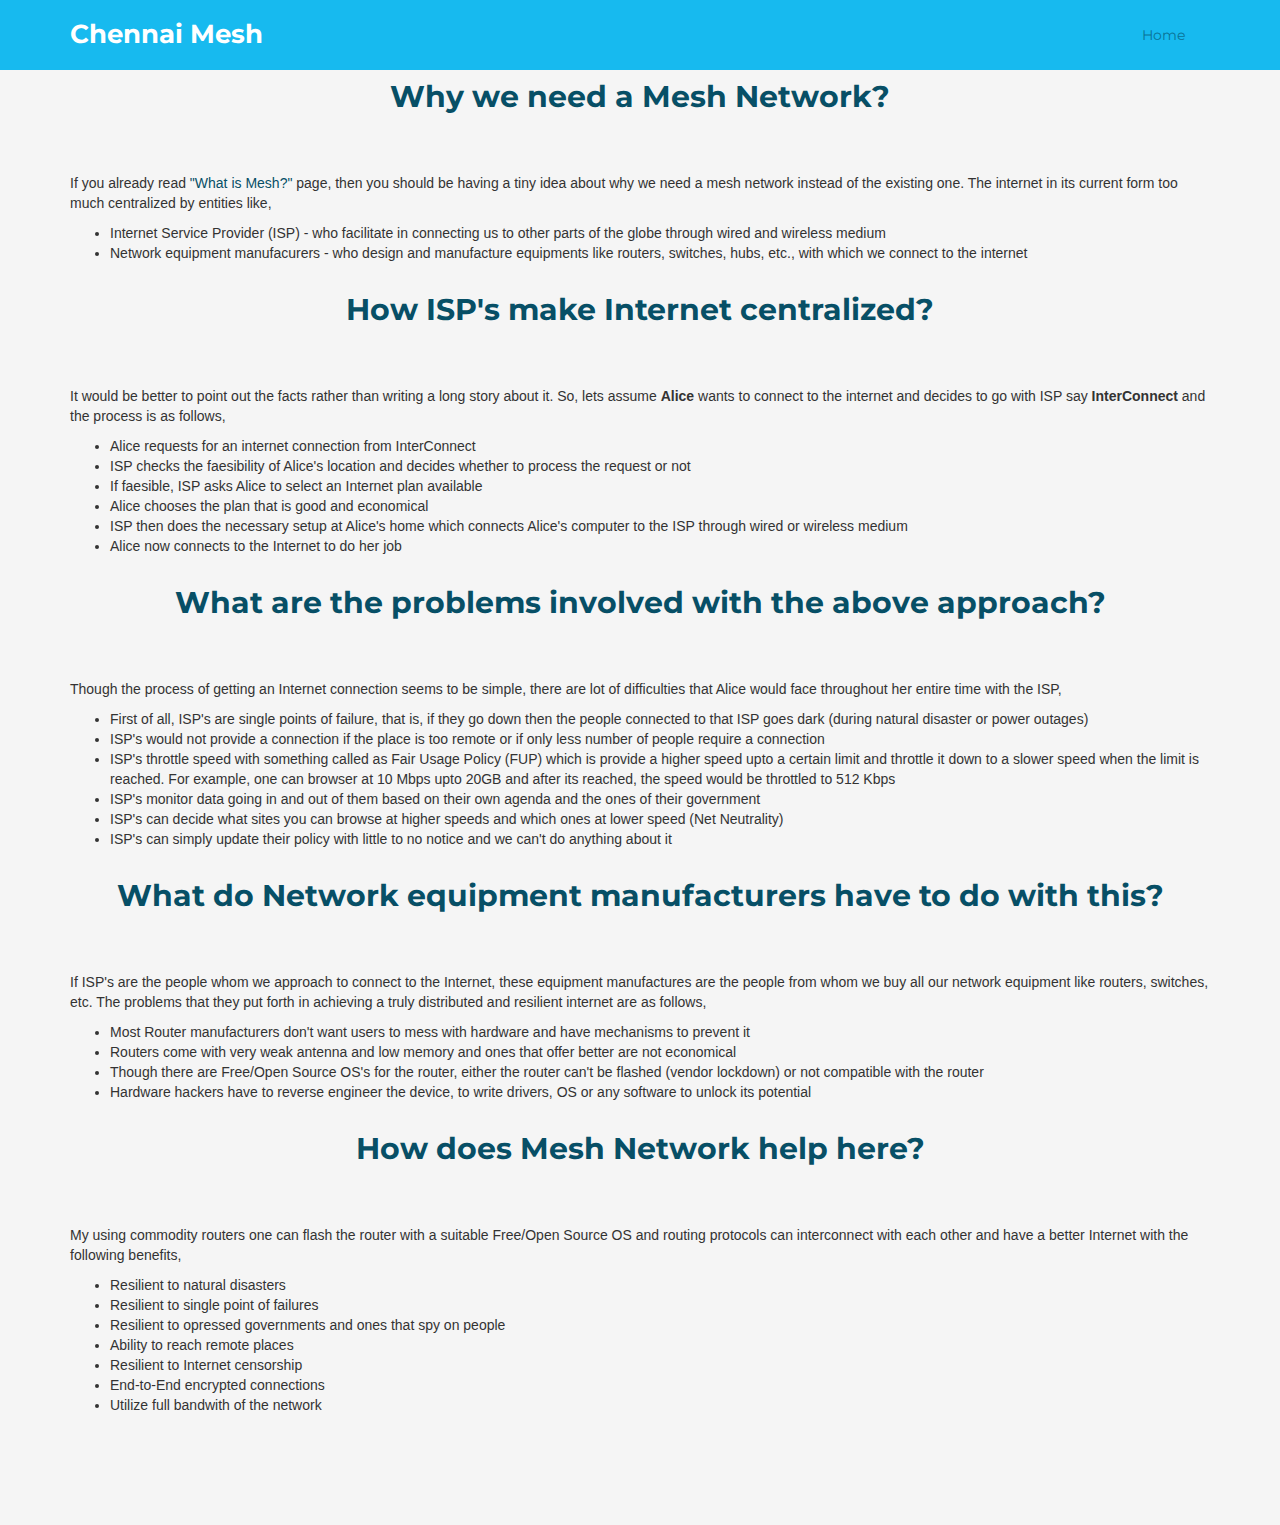
<file: why-mesh.html>
<!DOCTYPE html>
<!--[if IE 8]> <html lang="en" class="ie8"> <![endif]-->  
<!--[if IE 9]> <html lang="en" class="ie9"> <![endif]-->  
<!--[if !IE]><!--> <html lang="en"> <!--<![endif]-->  
<head>
    <title>Why Mesh | Chennai Mesh Network Community</title>
    <!-- Meta -->
    <meta charset="utf-8">
    <meta http-equiv="X-UA-Compatible" content="IE=edge">
    <meta name="viewport" content="width=device-width, initial-scale=1.0">
    <meta name="description" content="">
    <meta name="author" content="">    
    <link rel="shortcut icon" href="favicon.ico">  
    <link href='http://fonts.googleapis.com/css?family=Lato:300,400,300italic,400italic' rel='stylesheet' type='text/css'>
    <link href='http://fonts.googleapis.com/css?family=Montserrat:400,700' rel='stylesheet' type='text/css'> 
    <!-- Global CSS -->
    <link rel="stylesheet" href="assets/plugins/bootstrap/css/bootstrap.min.css">
    <!-- Plugins CSS -->    
    <link rel="stylesheet" href="assets/plugins/font-awesome/css/font-awesome.css">
    <link rel="stylesheet" href="assets/plugins/prism/prism.css">
    <!-- Theme CSS -->  
    <link id="theme-style" rel="stylesheet" href="assets/css/styles.css">
    <!-- HTML5 shim and Respond.js IE8 support of HTML5 elements and media queries -->
    <!--[if lt IE 9]>
      <script src="https://oss.maxcdn.com/libs/html5shiv/3.7.0/html5shiv.js"></script>
      <script src="https://oss.maxcdn.com/libs/respond.js/1.4.2/respond.min.js"></script>
    <![endif]-->
</head> 

<body data-spy="scroll">
   
    <!-- ******HEADER****** --> 
    <header id="header" class="header">  
        <div class="container">            
            <h1 class="logo pull-left">
                <a href="index.html">
                    <span class="logo-title">Chennai Mesh</span>
                </a>
            </h1><!--//logo-->              
            <nav id="main-nav" class="main-nav navbar-right" role="navigation">
                <div class="navbar-header">
                    <button class="navbar-toggle" type="button" data-toggle="collapse" data-target="#navbar-collapse">
                        <span class="sr-only">Toggle navigation</span>
                        <span class="icon-bar"></span>
                        <span class="icon-bar"></span>
                        <span class="icon-bar"></span>
                    </button><!--//nav-toggle-->
                </div><!--//navbar-header-->            
                <div class="navbar-collapse collapse" id="navbar-collapse">
                    <ul class="nav navbar-nav">
						<li class="nav-item"><a href="index.html">Home</a></li>
                    </ul><!--//nav-->
                </div><!--//navabr-collapse-->
            </nav><!--//main-nav-->
        </div>
    </header><!--//header-->
    
    <!-- ******Why Mesh****** -->
    <section id="why-mesh" class="about section offset-header">
        <div class="container">
            <h2 class="title text-center">Why we need a Mesh Network?</h2>
            <p>If you already read <a class="anchor-special" target="_blank" href="what-is-mesh.html">"What is Mesh?"</a> page, then you should be having a tiny idea about why we need a mesh network instead of the existing one. The internet in its current form too much centralized by entities like,
                <ul>
                    <li>Internet Service Provider (ISP) - who facilitate in connecting us to other parts of the globe through wired and wireless medium</li>
                    <li>Network equipment manufacurers - who design and manufacture equipments like routers, switches, hubs, etc., with which we connect to the internet</li>
                </ul>
            </p>
            <br/>
            
            <h2 class="title text-center">How ISP's make Internet centralized?</h2>
            <p>It would be better to point out the facts rather than writing a long story about it. So, lets assume <b>Alice</b> wants to connect to the internet and decides to go with ISP say <b>InterConnect</b> and the process is as follows,
                <ul>
                    <li>Alice requests for an internet connection from InterConnect</li>
                    <li>ISP checks the faesibility of Alice's location and decides whether to process the request or not</li>
                    <li>If faesible, ISP asks Alice to select an Internet plan available</li>
                    <li>Alice chooses the plan that is good and economical</li>
                    <li>ISP then does the necessary setup at Alice's home which connects Alice's computer to the ISP through wired or wireless medium</li>
                    <li>Alice now connects to the Internet to do her job</li>
                </ul>
            </p>
            <br/>
            
            <h2 class="title text-center">What are the problems involved with the above approach?</h2>
            <p>Though the process of getting an Internet connection seems to be simple, there are lot of difficulties that Alice would face throughout her entire time with the ISP,
                <ul>
                    <li>First of all, ISP's are single points of failure, that is, if they go down then the people connected to that ISP goes dark (during natural disaster or power outages)</li>
                    <li>ISP's would not provide a connection if the place is too remote or if only less number of people require a connection</li>
                    <li>ISP's throttle speed with something called as Fair Usage Policy (FUP) which is provide a higher speed upto a certain limit and throttle it down to a slower speed when the limit is reached. For example, one can browser at 10 Mbps upto 20GB and after its reached, the speed would be throttled to 512 Kbps</li>
                    <li>ISP's monitor data going in and out of them based on their own agenda and the ones of their government</li>
                    <li>ISP's can decide what sites you can browse at higher speeds and which ones at lower speed (Net Neutrality)</li>
                    <li>ISP's can simply update their policy with little to no notice and we can't do anything about it</li>
                </ul>
            </p>
            <br/>
            
            <h2 class="title text-center">What do Network equipment manufacturers have to do with this?</h2>
            <p>If ISP's are the people whom we approach to connect to the Internet, these equipment manufactures are the people from whom we buy all our network equipment like routers, switches, etc. The problems that they put forth in achieving a truly distributed and resilient internet are as follows,
                <ul>
                    <li>Most Router manufacturers don't want users to mess with hardware and have mechanisms to prevent it</li>
                    <li>Routers come with very weak antenna and low memory and ones that offer better are not economical</li>
                    <li>Though there are Free/Open Source OS's for the router, either the router can't be flashed (vendor lockdown) or not compatible with the router</li>
                    <li>Hardware hackers have to reverse engineer the device, to write drivers, OS or any software to unlock its potential</li>
                </ul>
            </p>
            <br/>
            
            <h2 class="title text-center">How does Mesh Network help here?</h2>
            <p>My using commodity routers one can flash the router with a suitable Free/Open Source OS and routing protocols can interconnect with each other and have a better Internet with the following benefits,
                <ul>
                    <li>Resilient to natural disasters</li>
                    <li>Resilient to single point of failures</li>
                    <li>Resilient to opressed governments and ones that spy on people</li>
                    <li>Ability to reach remote places</li>
                    <li>Resilient to Internet censorship</li>
                    <li>End-to-End encrypted connections</li>
                    <li>Utilize full bandwith of the network</li>
                </ul>
            </p>
            <br/>
            
        </div><!--//container-->
    </section><!--//why mesh-->
    
    <!-- Javascript -->          
    <script type="text/javascript" src="assets/plugins/jquery-1.11.3.min.js"></script>   
    <script type="text/javascript" src="assets/plugins/jquery.easing.1.3.js"></script>   
    <script type="text/javascript" src="assets/plugins/bootstrap/js/bootstrap.min.js"></script>     
    <script type="text/javascript" src="assets/plugins/jquery-scrollTo/jquery.scrollTo.min.js"></script> 
    <script type="text/javascript" src="assets/plugins/prism/prism.js"></script>    
    <script type="text/javascript" src="assets/js/main.js"></script>       
</body>
</html>
</file>
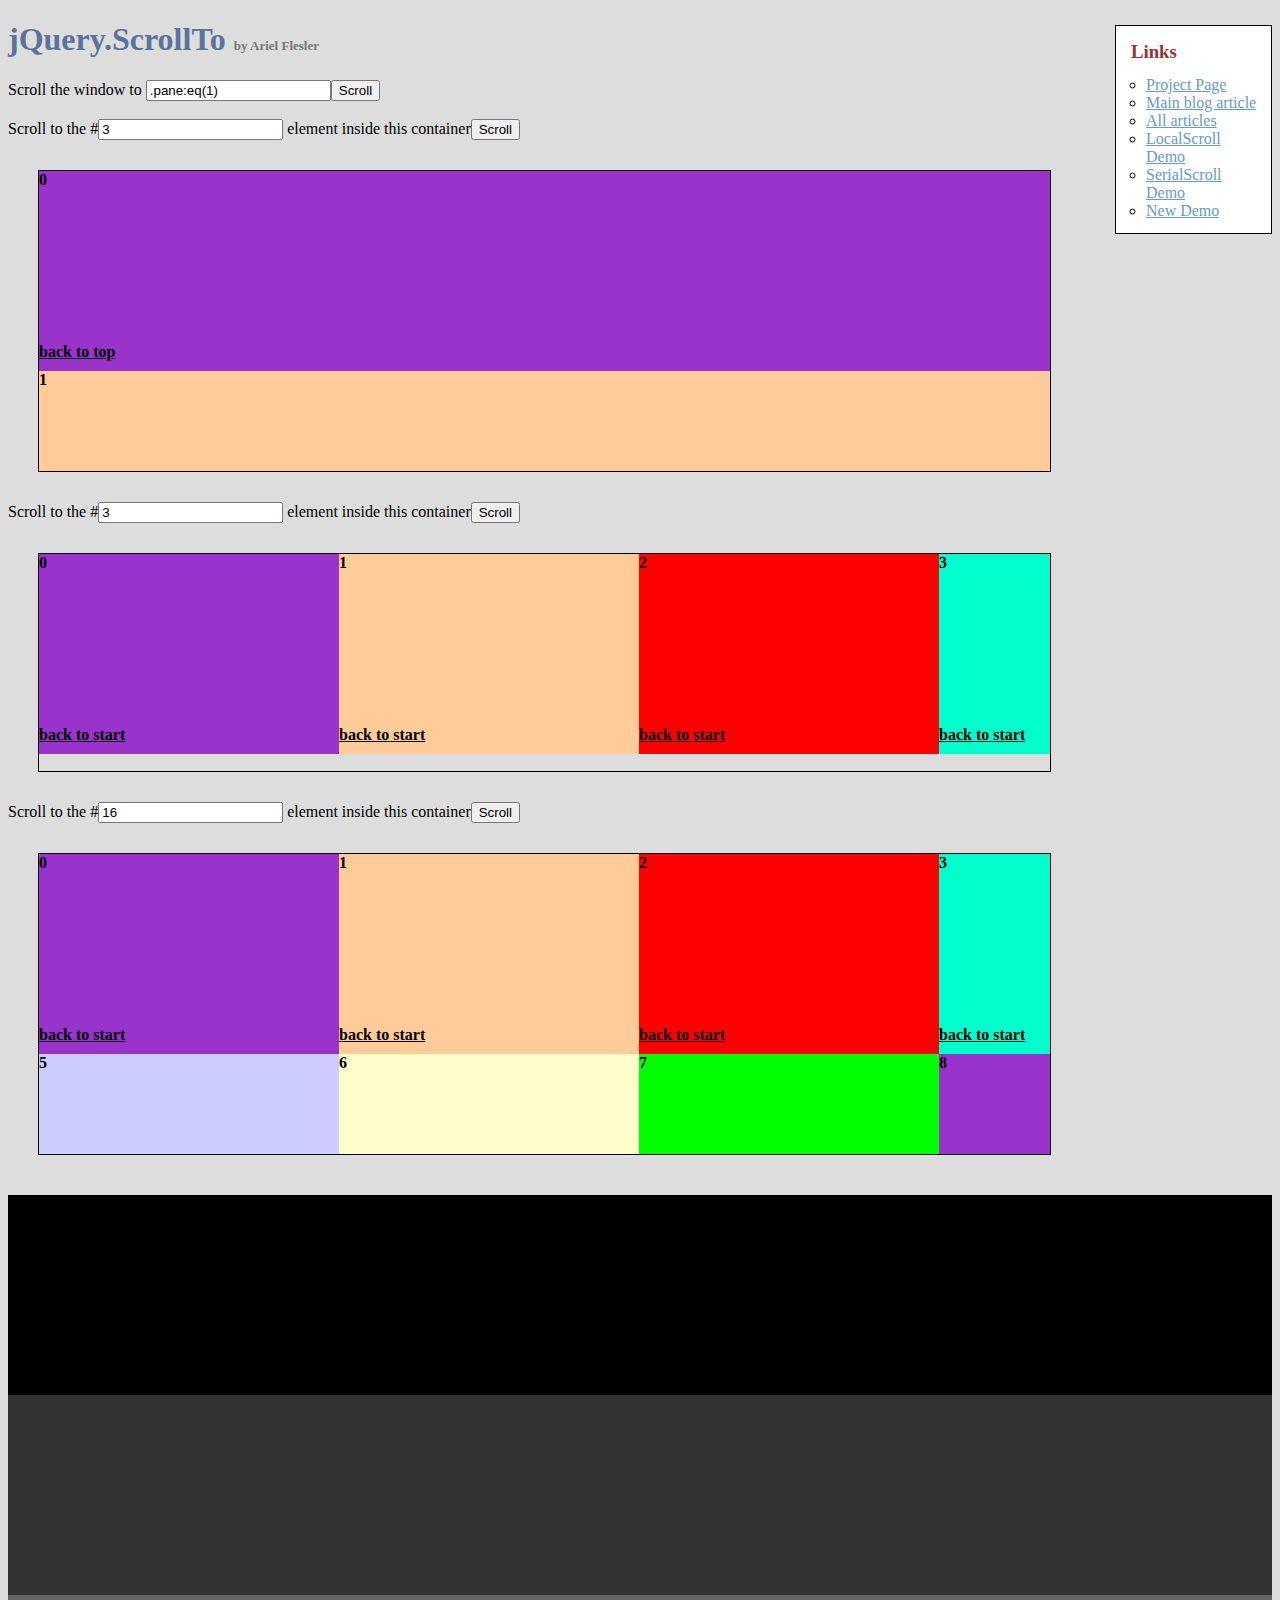
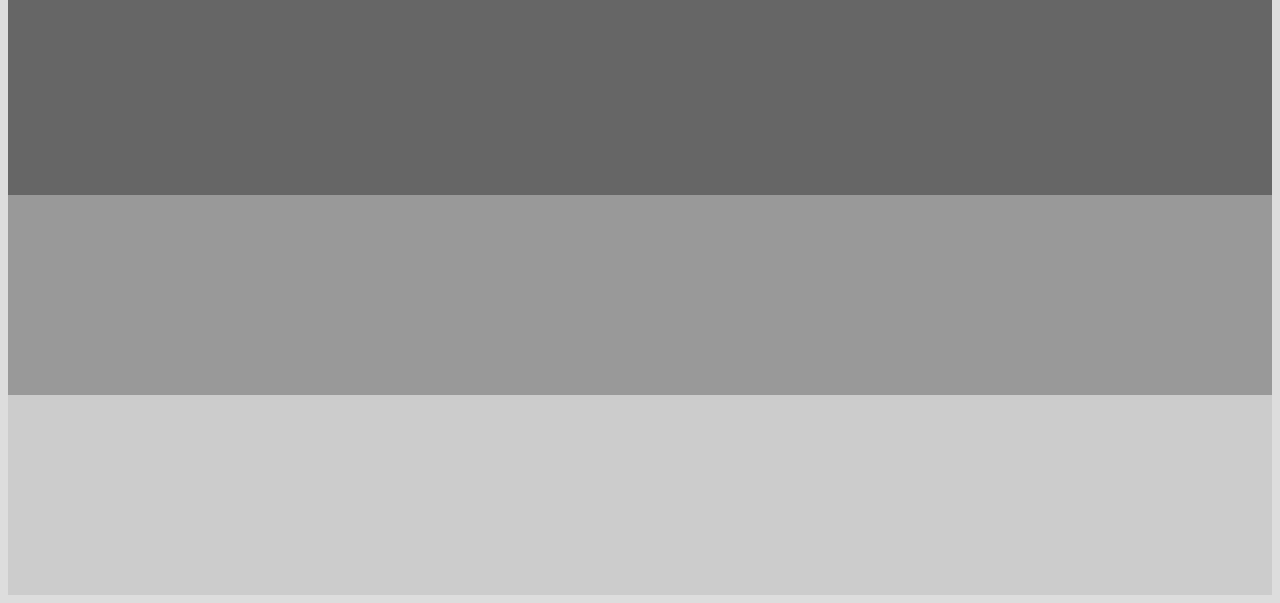
<file: assets/plugins/jquery-scrollTo/demo/index.old.html>
<!DOCTYPE html PUBLIC "-//W3C//DTD XHTML 1.0 Transitional//EN" "http://www.w3.org/TR/xhtml1/DTD/xhtml1-transitional.dtd">
<html xmlns="http://www.w3.org/1999/xhtml">
<head>
	<meta http-equiv="Content-Type" content="text/html; charset=iso-8859-1" />
	<title>jQuery.ScrollTo</title>
	<meta name="keywords" content="javascript, jquery, plugins, scroll, scrollTo, smooth, animation, to, effect, ariel, flesler, window, overflow, element, navigation, customizable" />
	<meta name="description" content="Demo of jQuery.ScrollTo. A very light and highly customizable jQuery plugin, to scroll overflowed elements or the window itself, made by Ariel Flesler." />
	<meta name="robots" content="index,follow" />
	<link type="text/css" rel="stylesheet" href="css/style.old.css" />
	<script type="text/javascript" src="https://ajax.googleapis.com/ajax/libs/jquery/1.8.0/jquery.min.js"></script>
	<script type="text/javascript" src="../jquery.scrollTo.js"></script>
	<script type="text/javascript">
		jQuery(function( $ ){
			//borrowed from jQuery easing plugin
			//http://gsgd.co.uk/sandbox/jquery.easing.php
			$.easing.elasout = function(x, t, b, c, d) {
				var s=1.70158;var p=0;var a=c;
				if (t==0) return b;  if ((t/=d)==1) return b+c;  if (!p) p=d*.3;
				if (a < Math.abs(c)) { a=c; var s=p/4; }
				else var s = p/(2*Math.PI) * Math.asin (c/a);
				return a*Math.pow(2,-10*t) * Math.sin( (t*d-s)*(2*Math.PI)/p ) + c + b;
			};	
			$('button').click(function(){//this is not the cleanest way to do this, I'm just keeping it short.
				var index = parseInt( $(this).prev('input').val() ) || 0;
				var $c = $(this).parent().next();
				$c.stop().scrollTo('li:eq('+index+')', {duration:2500, easing:'elasout',axis:$c.attr('id')});
			});
			$('#btn_screen').click(function(){
				$.scrollTo( $('#txt_screen').val(), {duration:2500} );
			});
			$('div.container a').click(function(){
				var $c = $(this).parents('.container');
				$c.stop().scrollTo( 0, {duration:2000,axis:$c.attr('id'), queue:true} );
				return false;
			});
		});
	</script>
</head>
<body>
	<h1>jQuery.ScrollTo&nbsp;<strong>by Ariel Flesler</strong></h1>
	<div id="links" class="part" style="width:135px">
		<h3>Links</h3>
		<ul>
			<li><a target="_blank" href="http://plugins.jquery.com/project/ScrollTo">Project Page</a></li>
			<li><a target="_blank" href="http://flesler.blogspot.com/2007/10/jqueryscrollto.html">Main blog article</a></li>
			<li><a target="_blank" href="http://flesler.blogspot.com/search/label/jQuery.ScrollTo">All articles</a></li>
			<li><a target="_blank" href="http://flesler.webs.com/jQuery.LocalScroll/">LocalScroll Demo</a></li>
			<li><a target="_blank" href="http://flesler.webs.com/jQuery.SerialScroll/">SerialScroll Demo</a></li>
			<li><a target="_blank" href="./" rel="prev" rev="next">New Demo</a></li>
		</ul>
	</div>
	<label for="txt_screen">Scroll the window to <input id="txt_screen" type="text" value=".pane:eq(1)" /><input id="btn_screen" type="button" value="Scroll" /></label><br /><br />
	<label>Scroll to the #<input type="text" value="3" /> element inside this container<button>Scroll</button></label>
	<div id="y" class="container">
		<ul>
			<li style="background-color:#9933CC;"><p>0</p><a href="#">back to top</a></li>
			<li style="background-color:#FFCC99;"><p>1</p><a href="#">back to top</a></li>
			<li style="background-color:#FF0000;"><p>2</p><a href="#">back to top</a></li>
			<li style="background-color:#00FFCC;"><p>3</p><a href="#">back to top</a></li>
			<li style="background-color:#663366;"><p>4</p><a href="#">back to top</a></li>
			<li style="background-color:#CCCCFF;"><p>5</p><a href="#">back to top</a></li>
			<li style="background-color:#FFFFCC;"><p>6</p><a href="#">back to top</a></li>
			<li style="background-color:#00FF00;"><p>7</p><a href="#">back to top</a></li>
		</ul>
	</div>
	<label>Scroll to the #<input type="text" value="3" /> element inside this container<button>Scroll</button></label>
	<div id="x" class="container">
		<ul style="width:4820px;">
			<li style="background-color:#9933CC;"><p>0</p><a href="#">back to start</a></li>
			<li style="background-color:#FFCC99;"><p>1</p><a href="#">back to start</a></li>
			<li style="background-color:#FF0000;"><p>2</p><a href="#">back to start</a></li>
			<li style="background-color:#00FFCC;"><p>3</p><a href="#">back to start</a></li>
			<li style="background-color:#663366;"><p>4</p><a href="#">back to start</a></li>
			<li style="background-color:#CCCCFF;"><p>5</p><a href="#">back to start</a></li>
			<li style="background-color:#FFFFCC;"><p>6</p><a href="#">back to start</a></li>
			<li style="background-color:#00FF00;"><p>7</p><a href="#">back to start</a></li>
			<li style="background-color:#9933CC;"><p>8</p><a href="#">back to start</a></li>
			<li style="background-color:#FFCC99;"><p>9</p><a href="#">back to start</a></li>
			<li style="background-color:#FF0000;"><p>10</p><a href="#">back to start</a></li>
			<li style="background-color:#00FFCC;"><p>11</p><a href="#">back to start</a></li>
			<li style="background-color:#663366;"><p>12</p><a href="#">back to start</a></li>
			<li style="background-color:#CCCCFF;"><p>13</p><a href="#">back to start</a></li>
			<li style="background-color:#FFFFCC;"><p>14</p><a href="#">back to start</a></li>
			<li style="background-color:#00FF00;"><p>15</p><a href="#">back to start</a></li>
		</ul>
	</div>
	<label>Scroll to the #<input type="text" value="16" /> element inside this container<button>Scroll</button></label>
	<div id="xy" class="container">
		<ul style="width:1500px;">
			<li style="background-color:#9933CC;"><p>0</p><a href="#">back to start</a></li>
			<li style="background-color:#FFCC99;"><p>1</p><a href="#">back to start</a></li>
			<li style="background-color:#FF0000;"><p>2</p><a href="#">back to start</a></li>
			<li style="background-color:#00FFCC;"><p>3</p><a href="#">back to start</a></li>
			<li style="background-color:#663366;"><p>4</p><a href="#">back to start</a></li>
			<li style="background-color:#CCCCFF;"><p>5</p><a href="#">back to start</a></li>
			<li style="background-color:#FFFFCC;"><p>6</p><a href="#">back to start</a></li>
			<li style="background-color:#00FF00;"><p>7</p><a href="#">back to start</a></li>
			<li style="background-color:#9933CC;"><p>8</p><a href="#">back to start</a></li>
			<li style="background-color:#FFCC99;"><p>9</p><a href="#">back to start</a></li>
			<li style="background-color:#FF0000;"><p>10</p><a href="#">back to start</a></li>
			<li style="background-color:#00FFCC;"><p>11</p><a href="#">back to start</a></li>
			<li style="background-color:#663366;"><p>12</p><a href="#">back to start</a></li>
			<li style="background-color:#CCCCFF;"><p>13</p><a href="#">back to start</a></li>
			<li style="background-color:#FFFFCC;"><p>14</p><a href="#">back to start</a></li>
			<li style="background-color:#00FF00;"><p>15</p><a href="#">back to start</a></li>
			<li style="background-color:#9933CC;"><p>16</p><a href="#">back to start</a></li>
			<li style="background-color:#FFCC99;"><p>17</p><a href="#">back to start</a></li>
			<li style="background-color:#FF0000;"><p>18</p><a href="#">back to start</a></li>
			<li style="background-color:#00FFCC;"><p>19</p><a href="#">back to start</a></li>
			<li style="background-color:#663366;"><p>20</p><a href="#">back to start</a></li>
			<li style="background-color:#CCCCFF;"><p>21</p><a href="#">back to start</a></li>
			<li style="background-color:#FFFFCC;"><p>22</p><a href="#">back to start</a></li>
			<li style="background-color:#00FF00;"><p>23</p><a href="#">back to start</a></li>
			<li style="background-color:#9933CC;"><p>24</p><a href="#">back to start</a></li>
			<li style="background-color:#FFCC99;"><p>25</p><a href="#">back to start</a></li>
			<li style="background-color:#FF0000;"><p>26</p><a href="#">back to start</a></li>
			<li style="background-color:#00FFCC;"><p>27</p><a href="#">back to start</a></li>
			<li style="background-color:#663366;"><p>28</p><a href="#">back to start</a></li>
			<li style="background-color:#CCCCFF;"><p>29</p><a href="#">back to start</a></li>
		</ul>
	</div>
	<div class="pane" style="background-color:#000000;margin-top:40px;"></div>
	<div class="pane" style="background-color:#333333;"></div>
	<div class="pane" style="background-color:#666666;"></div>
	<div class="pane" style="background-color:#999999;"></div>
	<div class="pane" style="background-color:#CCCCCC;"></div>
</body>
</html>
</file>
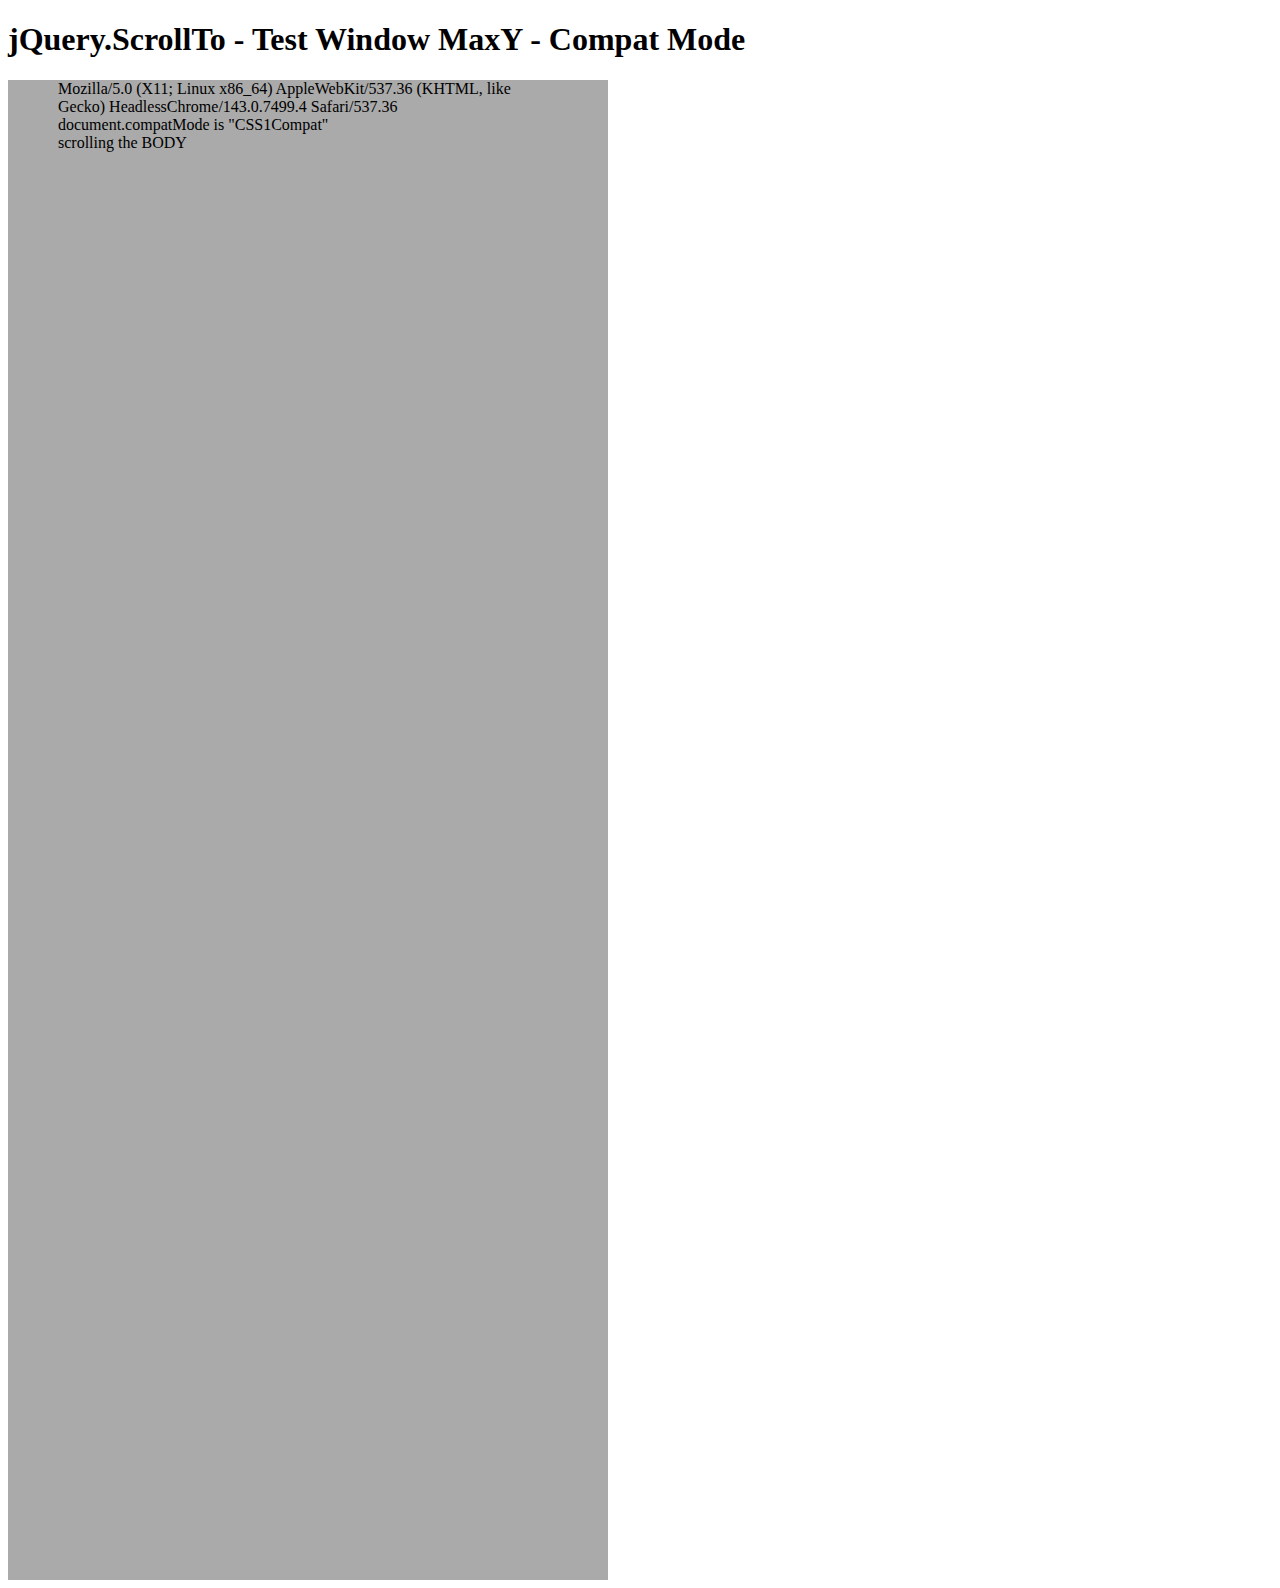
<file: assets/plugins/jquery-scrollTo/tests/WinMaxY-compat.html>
<!DOCTYPE html PUBLIC "-//W3C//DTD XHTML 1.0 Transitional//EN" "http://www.w3.org/TR/xhtml1/DTD/xhtml1-transitional.dtd">
<html xmlns="http://www.w3.org/1999/xhtml">
<head>
	<meta http-equiv="Content-Type" content="text/html; charset=iso-8859-1" />
	<title>jQuery.ScrollTo</title>
	<script type="text/javascript" src="https://code.jquery.com/jquery-1.11.0.js"></script>
	<script type="text/javascript" src="../jquery.scrollTo.js"></script>
	<script type="text/javascript" src="test.js"></script>
</head>
<body>
	<h1>jQuery.ScrollTo - Test Window MaxY - Compat Mode</h1>
	
	<div style="height:1500px; width:500px; padding:0 50px; background-color:#AAA">
		&nbsp;
	</div>
	<script type="text/javascript">
		$(window).test();
	</script>
</html>
</file>
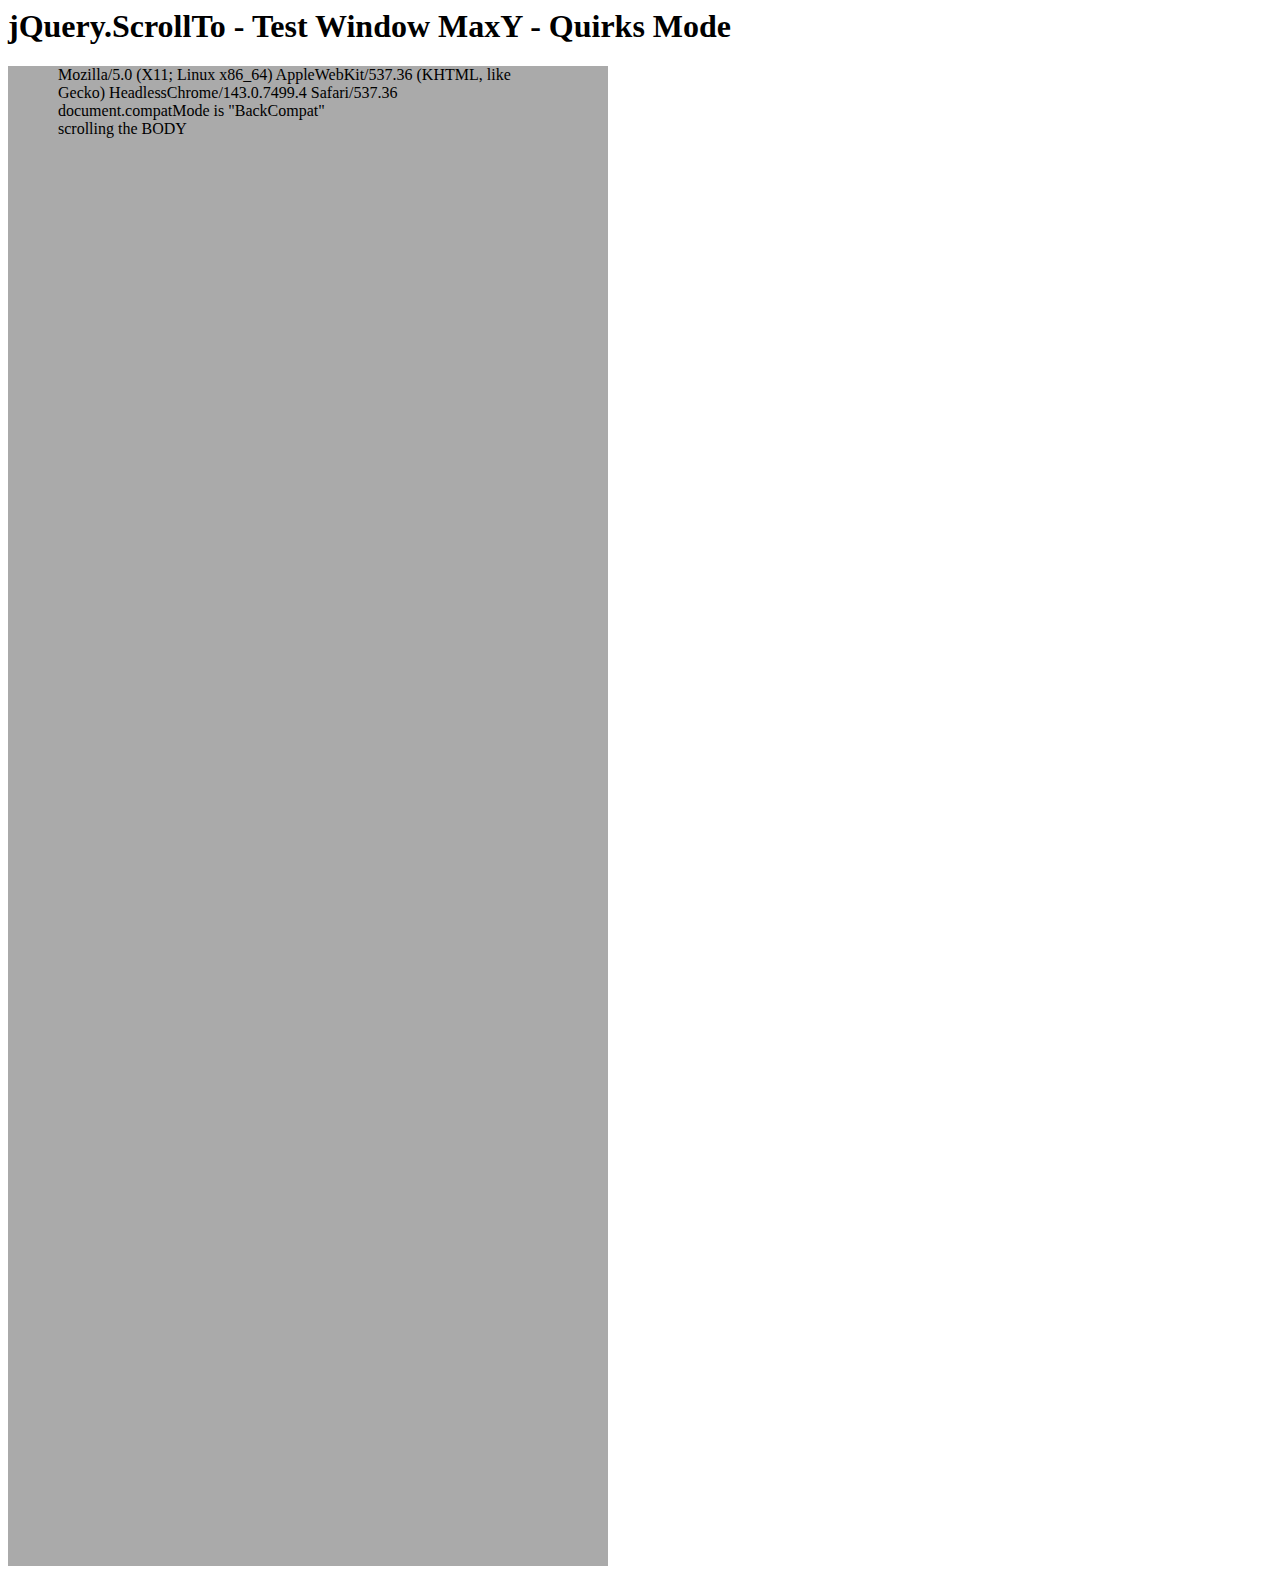
<file: assets/plugins/jquery-scrollTo/tests/WinMaxY-quirks.html>
<html>
<head>
	<meta http-equiv="Content-Type" content="text/html; charset=iso-8859-1" />
	<title>jQuery.ScrollTo</title>
	<script type="text/javascript" src="https://code.jquery.com/jquery-1.11.0.js"></script>
	<script type="text/javascript" src="../jquery.scrollTo.js"></script>
	<script type="text/javascript" src="test.js"></script>
</head>
<body>
	<h1>jQuery.ScrollTo - Test Window MaxY - Quirks Mode</h1>

	<div style="height:1500px; width:500px; padding:0 50px; background-color:#AAA">
		&nbsp;
	</div>
	<script type="text/javascript">
		$(window).test();
	</script>
</html>
</file>
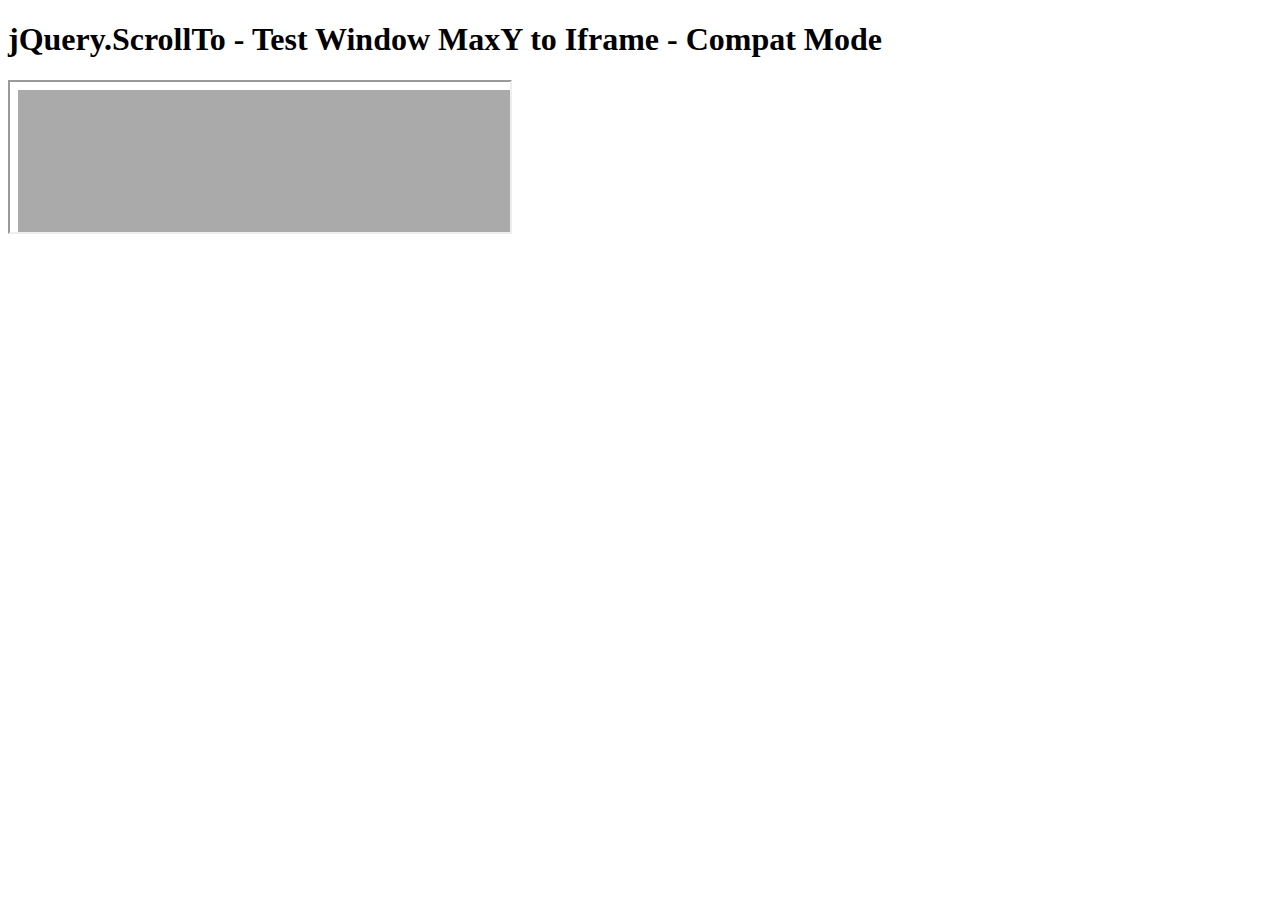
<file: assets/plugins/jquery-scrollTo/tests/WinMaxY-to-iframe-compat.html>
<!DOCTYPE html PUBLIC "-//W3C//DTD XHTML 1.0 Transitional//EN" "http://www.w3.org/TR/xhtml1/DTD/xhtml1-transitional.dtd">
<html xmlns="http://www.w3.org/1999/xhtml">
<head>
	<meta http-equiv="Content-Type" content="text/html; charset=iso-8859-1" />
	<title>jQuery.ScrollTo</title>
	<script type="text/javascript" src="https://code.jquery.com/jquery-1.11.0.js"></script>
	<script type="text/javascript" src="../jquery.scrollTo.js"></script>
	<script type="text/javascript" src="test.js"></script>
</head>
<body>
	<h1>jQuery.ScrollTo - Test Window MaxY to Iframe - Compat Mode</h1>

	<iframe src="WinMaxY-compat.html?notest"  style="width:500px" /></iframe>
	
	<script type="text/javascript">
		setTimeout(function(){
			$('iframe').test();
		}, 1500 );
	</script>
</html>
</file>
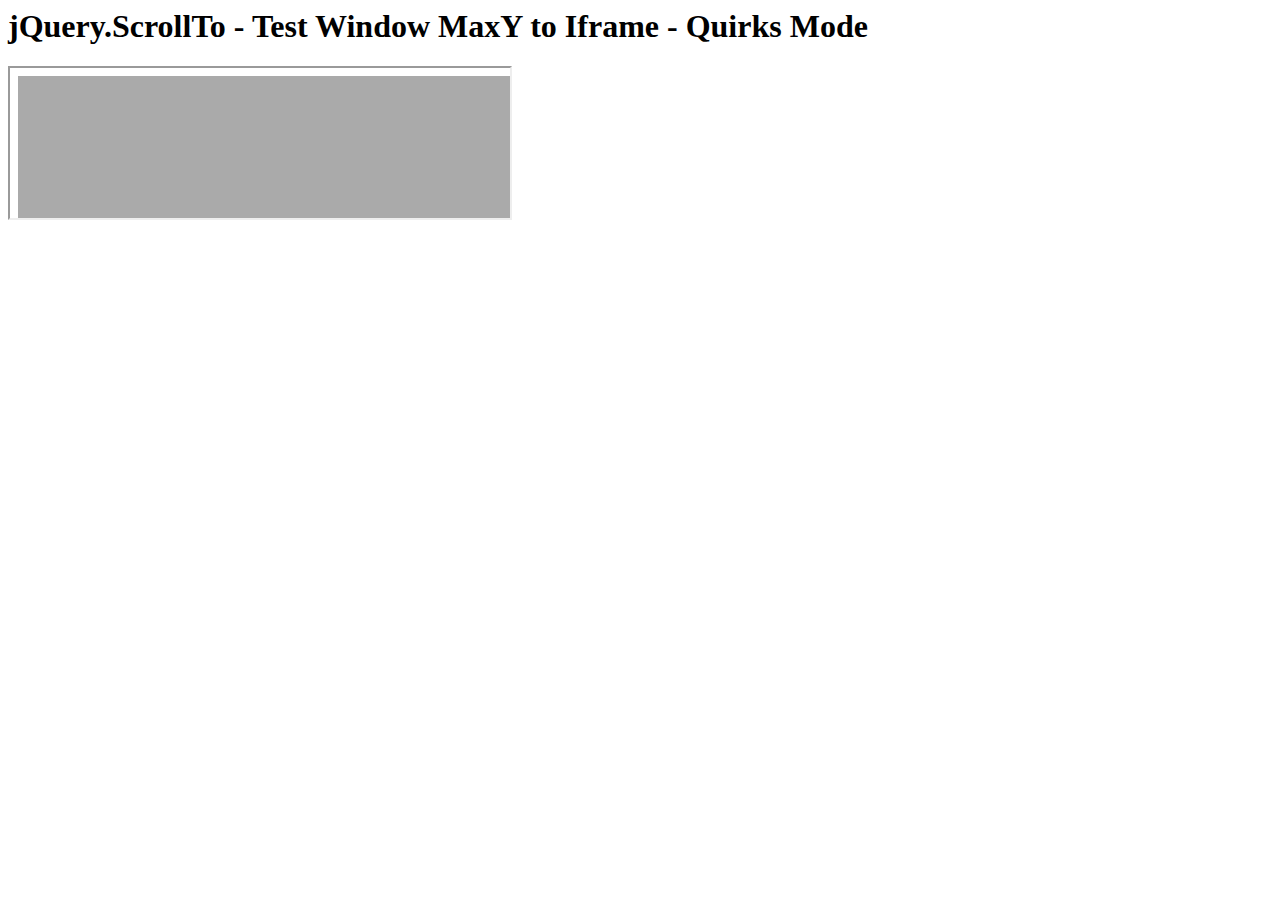
<file: assets/plugins/jquery-scrollTo/tests/WinMaxY-to-iframe-quirks.html>
<html>
<head>
	<meta http-equiv="Content-Type" content="text/html; charset=iso-8859-1" />
	<title>jQuery.ScrollTo</title>
	<script type="text/javascript" src="https://code.jquery.com/jquery-1.11.0.js"></script>
	<script type="text/javascript" src="../jquery.scrollTo.js"></script>
	<script type="text/javascript" src="test.js"></script>
</head>
<body>
	<h1>jQuery.ScrollTo - Test Window MaxY to Iframe - Quirks Mode</h1>
	
	<iframe src="WinMaxY-quirks.html?notest" style="width:500px"></iframe>
	
	<script type="text/javascript">
		setTimeout(function(){
			$('iframe').test();
		}, 1500 );
	</script>
</html>
</file>
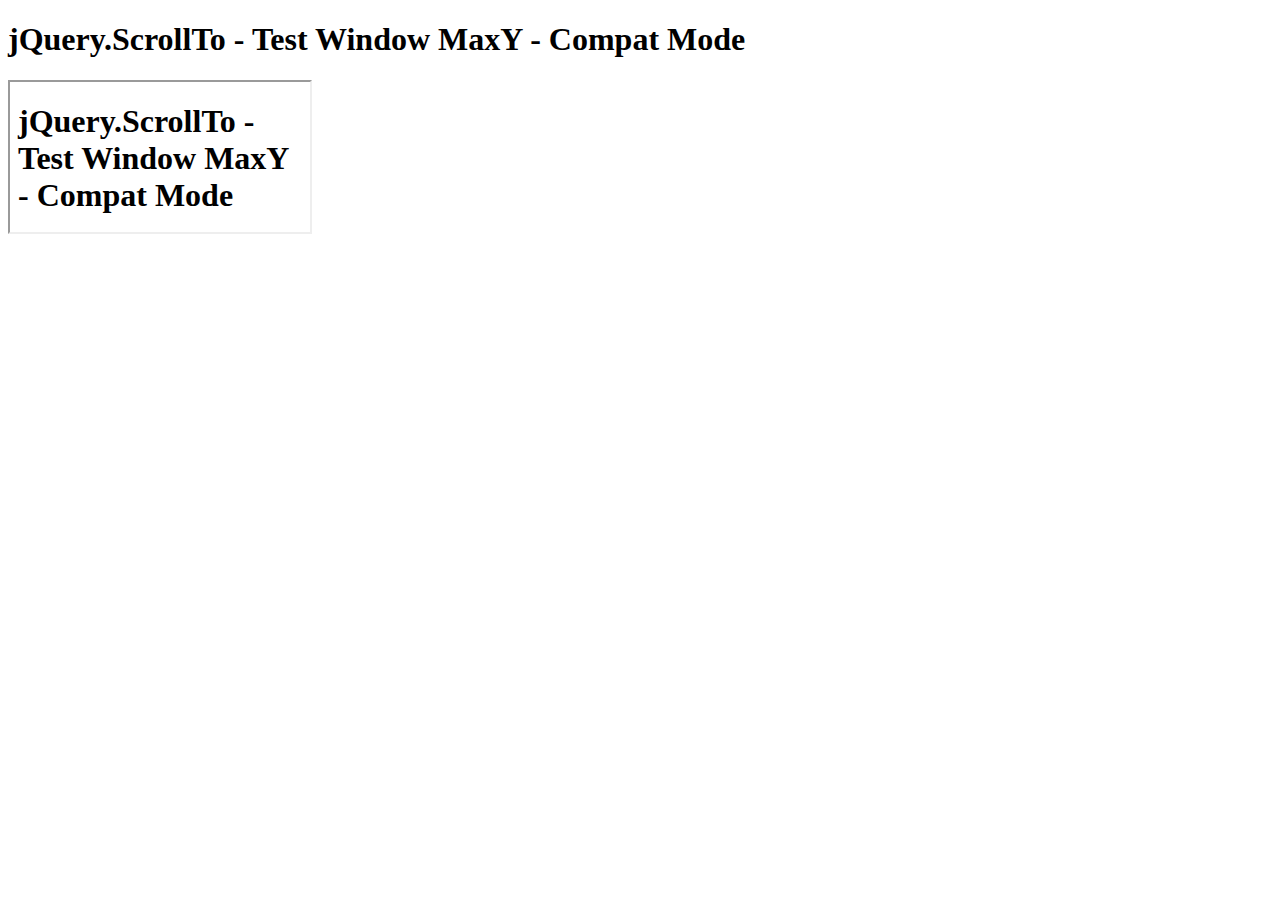
<file: assets/plugins/jquery-scrollTo/tests/WinMaxY-with-iframe-compat.html>
<!DOCTYPE html PUBLIC "-//W3C//DTD XHTML 1.0 Transitional//EN" "http://www.w3.org/TR/xhtml1/DTD/xhtml1-transitional.dtd">
<html xmlns="http://www.w3.org/1999/xhtml">
<head>
	<meta http-equiv="Content-Type" content="text/html; charset=iso-8859-1" />
	<title>jQuery.ScrollTo</title>
</head>
<body>
	<h1>jQuery.ScrollTo - Test Window MaxY - Compat Mode</h1>
	
	<iframe src="WinMaxY-compat.html" />
</html>
</file>
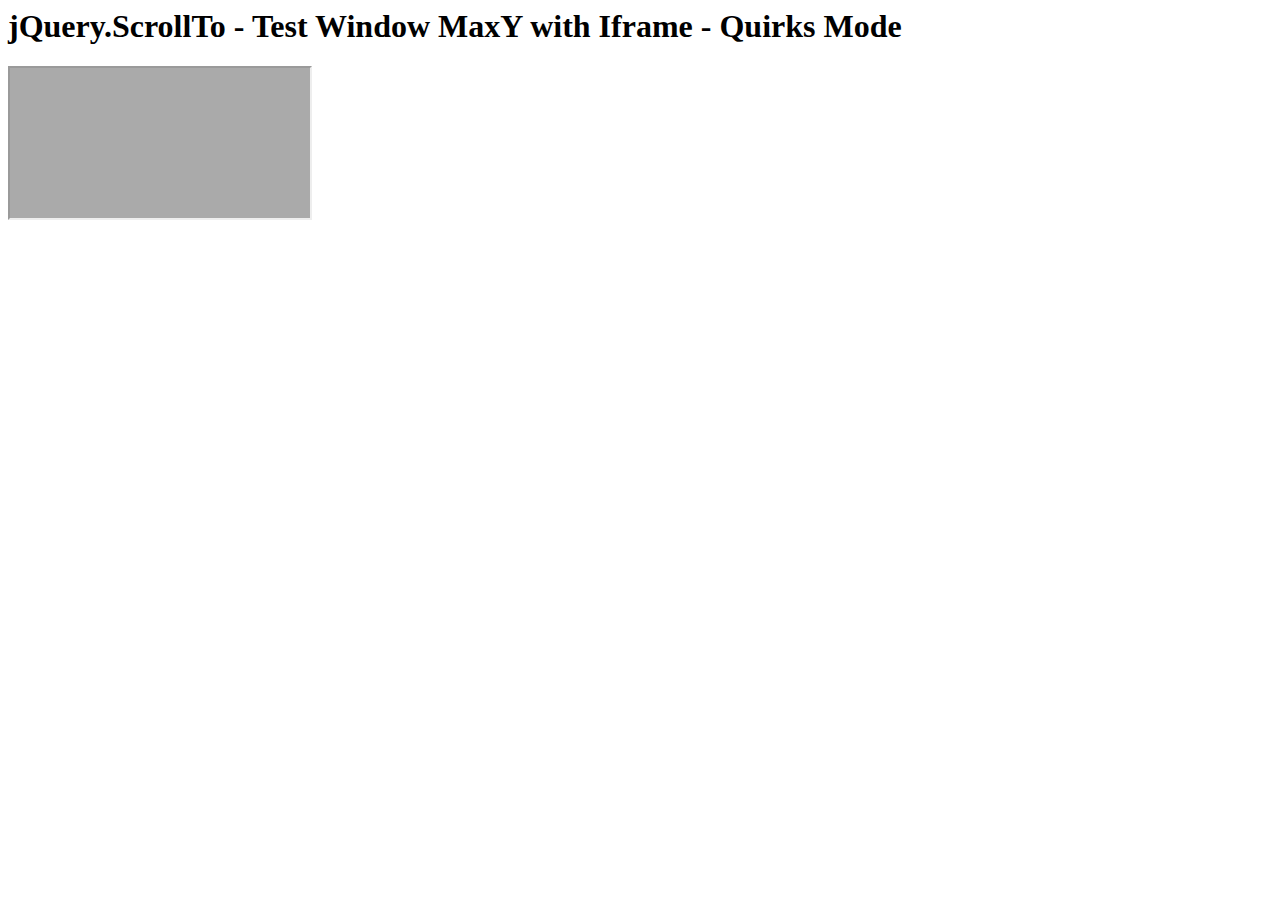
<file: assets/plugins/jquery-scrollTo/tests/WinMaxY-with-iframe-quirks.html>
<html>
<head>
	<meta http-equiv="Content-Type" content="text/html; charset=iso-8859-1" />
	<title>jQuery.ScrollTo</title>
</head>
<body>
	<h1>jQuery.ScrollTo - Test Window MaxY with Iframe - Quirks Mode</h1>

	<iframe src="WinMaxY-quirks.html" />
	
</html>
</file>
<file: assets/plugins/prism/prism.css>
/* http://prismjs.com/download.html?themes=prism-okaidia&languages=markup+css+clike+javascript+php+python */
/**
 * okaidia theme for JavaScript, CSS and HTML
 * Loosely based on Monokai textmate theme by http://www.monokai.nl/
 * @author ocodia
 */

code[class*="language-"],
pre[class*="language-"] {
	color: #f8f8f2;
	text-shadow: 0 1px rgba(0, 0, 0, 0.3);
	font-family: Consolas, Monaco, 'Andale Mono', monospace;
	direction: ltr;
	text-align: left;
	white-space: pre;
	word-spacing: normal;
	word-break: normal;
	line-height: 1.5;

	-moz-tab-size: 4;
	-o-tab-size: 4;
	tab-size: 4;

	-webkit-hyphens: none;
	-moz-hyphens: none;
	-ms-hyphens: none;
	hyphens: none;
}

/* Code blocks */
pre[class*="language-"] {
	padding: 1em;
	margin: .5em 0;
	overflow: auto;
	border-radius: 0.3em;
}

:not(pre) > code[class*="language-"],
pre[class*="language-"] {
	background: #272822;
}

/* Inline code */
:not(pre) > code[class*="language-"] {
	padding: .1em;
	border-radius: .3em;
}

.token.comment,
.token.prolog,
.token.doctype,
.token.cdata {
	color: slategray;
}

.token.punctuation {
	color: #f8f8f2;
}

.namespace {
	opacity: .7;
}

.token.property,
.token.tag,
.token.constant,
.token.symbol,
.token.deleted {
	color: #f92672;
}

.token.boolean,
.token.number {
	color: #ae81ff;
}

.token.selector,
.token.attr-name,
.token.string,
.token.char,
.token.builtin,
.token.inserted {
	color: #a6e22e;
}

.token.operator,
.token.entity,
.token.url,
.language-css .token.string,
.style .token.string,
.token.variable {
	color: #f8f8f2;
}

.token.atrule,
.token.attr-value {
	color: #e6db74;
}

.token.keyword {
	color: #66d9ef;
}

.token.regex,
.token.important {
	color: #fd971f;
}

.token.important {
	font-weight: bold;
}

.token.entity {
	cursor: help;
}
</file>
<file: assets/css/styles.css>
features/*   
 * Template Name: devAid - Responsive Website Template for developers
 * Version: 1.1
 * Author: Xiaoying Riley
 * Twitter: @3rdwave_themes
 * License: Creative Commons Attribution 3.0 License
 * Website: http://themes.3rdwavemedia.com/
*/
/* Default */
/* ======= Base ======= */
body {
  font-family: 'Lato', arial, sans-serif;
  color: #444;
  font-size: 16px;
  -webkit-font-smoothing: antialiased;
  -moz-osx-font-smoothing: grayscale;
}
h1,
h2,
h3,
h4,
h5,
h6 {
  font-family: 'Montserrat', sans-serif;
  font-weight: 700;
  color: #17baef;
}
a {
  color: #17baef;
  -webkit-transition: all 0.4s ease-in-out;
  -moz-transition: all 0.4s ease-in-out;
  -ms-transition: all 0.4s ease-in-out;
  -o-transition: all 0.4s ease-in-out;
}
a:hover {
  text-decoration: underline;
  color: #0e98c5;
}
.btn,
a.btn {
  -webkit-transition: all 0.4s ease-in-out;
  -moz-transition: all 0.4s ease-in-out;
  -ms-transition: all 0.4s ease-in-out;
  -o-transition: all 0.4s ease-in-out;
  font-family: 'Montserrat', arial, sans-serif;
  padding: 8px 16px;
  font-weight: bold;
}
.btn .fa,
a.btn .fa {
  margin-right: 5px;
}
.btn:focus,
a.btn:focus {
  color: #fff;
}
a.btn-cta-primary,
.btn-cta-primary {
  background: #074f66;
  border: 1px solid #074f66;
  color: #fff;
  font-weight: 600;
  text-transform: uppercase;
}
a.btn-cta-primary:hover,
.btn-cta-primary:hover {
  background: #053c4e;
  border: 1px solid #053c4e;
  color: #fff;
}
a.btn-cta-secondary,
.btn-cta-secondary {
  background: #eebf3f;
  border: 1px solid #eebf3f;
  color: #fff;
  font-weight: 600;
  text-transform: uppercase;
}
a.btn-cta-secondary:hover,
.btn-cta-secondary:hover {
  background: #ecb728;
  border: 1px solid #ecb728;
  color: #fff;
}
.text-highlight {
  color: #074f66;
}
.offset-header {
  padding-top: 90px;
}
pre code {
  font-size: 16px;
}
/* ======= Header ======= */
.header {
  padding: 10px 0;
  background: #17baef;
  color: #fff;
  position: fixed;
  width: 100%;
}
.header.navbar-fixed-top {
  background: #fff;
  z-index: 9999;
  -webkit-box-shadow: 0 0 4px rgba(0, 0, 0, 0.4);
  -moz-box-shadow: 0 0 4px rgba(0, 0, 0, 0.4);
  box-shadow: 0 0 4px rgba(0, 0, 0, 0.4);
}
.header.navbar-fixed-top .logo a {
  color: #17baef;
}
.header.navbar-fixed-top .main-nav .nav .nav-item a {
  color: #666;
}
.header .logo {
  margin: 0;
  font-size: 26px;
  padding-top: 10px;
}
.header .logo a {
  color: #fff;
}
.header .logo a:hover {
  text-decoration: none;
}
.header .main-nav button {
  background: #074f66;
  color: #fff !important;
  -webkit-border-radius: 4px;
  -moz-border-radius: 4px;
  -ms-border-radius: 4px;
  -o-border-radius: 4px;
  border-radius: 4px;
  -moz-background-clip: padding;
  -webkit-background-clip: padding-box;
  background-clip: padding-box;
}
.header .main-nav button:focus {
  outline: none;
}
.header .main-nav button .icon-bar {
  background-color: #fff;
}
.header .main-nav .navbar-collapse {
  padding: 0;
}
.header .main-nav .nav .nav-item {
  font-weight: normal;
  margin-right: 30px;
  font-family: 'Montserrat', sans-serif;
}
.header .main-nav .nav .nav-item.active a {
  color: #17baef;
  background: none;
}
.header .main-nav .nav .nav-item a {
  color: #0a7396;
  -webkit-transition: none;
  -moz-transition: none;
  -ms-transition: none;
  -o-transition: none;
  font-size: 14px;
  padding: 15px 10px;
}
.header .main-nav .nav .nav-item a:hover {
  color: #074f66;
  background: none;
}
.header .main-nav .nav .nav-item a:focus {
  outline: none;
  background: none;
}
.header .main-nav .nav .nav-item a:active {
  outline: none;
  background: none;
}
.header .main-nav .nav .nav-item.active {
  color: #17baef;
}
.header .main-nav .nav .nav-item.last {
  margin-right: 0;
}
/* ======= Promo Section ======= */
.promo {
  background: #17baef;
  color: #fff;
  padding-top: 150px;
}
.promo .title {
  font-size: 98px;
  color: #074f66;
  margin-top: 0;
}
.promo .title .highlight {
  color: #eebf3f;
}
.promo .intro {
  font-size: 28px;
  max-width: 680px;
  margin: 0 auto;
  margin-bottom: 30px;
}
.promo .btns .btn {
  margin-right: 15px;
  font-size: 18px;
  padding: 8px 30px;
}
.promo .meta {
  margin-top: 120px;
  margin-bottom: 30px;
  color: #0a7396;
}
.promo .meta li {
  margin-right: 15px;
}
.promo .meta a {
  color: #0a7396;
}
.promo .meta a:hover {
  color: #074f66;
}
.promo .social-media {
  background: #0c86ae;
  padding: 10px 0;
  margin: 0 auto;
}
.promo .social-media li {
  margin-top: 15px;
}
.promo .social-media li.facebook-like {
  margin-top: 0;
  position: relative;
  top: -5px;
}
/* ======= About Section ======= */
.about {
  padding: 80px 0;
  background: #f5f5f5;
}
.about .title {
  color: #074f66;
  margin-top: 0;
  margin-bottom: 60px;
}
.about .intro {
  max-width: 800px;
  margin: 0 auto;
  margin-bottom: 60px;
}
.about .item {
  position: relative;
  margin-bottom: 30px;
}
.about .item .icon-holder {
  position: absolute;
  left: 30px;
  top: 0;
}
.about .item .icon-holder .fa {
  font-size: 24px;
  color: #074f66;
}
.about .item .content {
  padding-left: 60px;
}
.about .item .content .sub-title {
  margin-top: 0;
  color: #074f66;
  font-size: 18px;
}
/* ======= Features Section ======= */
.features {
  padding: 80px 0;
  background: #17baef;
  color: #fff;
}
.features .title {
  color: #074f66;
  margin-top: 0;
  margin-bottom: 30px;
}
.features a {
  color: #074f66;
}
.features a:hover {
  color: #042a36;
}
.features .feature-list li {
  margin-bottom: 10px;
  color: #074f66;
}
.features .feature-list li .fa {
  margin-right: 5px;
  color: #fff;
}
/* ======= Docs Section ======= */
.docs {
  padding: 80px 0;
  background: #f5f5f5;
}
.docs .title {
  color: #074f66;
  margin-top: 0;
  margin-bottom: 30px;
}
.docs .docs-inner {
  max-width: 800px;
  background: #fff;
  padding: 30px;
  -webkit-border-radius: 4px;
  -moz-border-radius: 4px;
  -ms-border-radius: 4px;
  -o-border-radius: 4px;
  border-radius: 4px;
  -moz-background-clip: padding;
  -webkit-background-clip: padding-box;
  background-clip: padding-box;
  margin: 0 auto;
}
.docs .block {
  margin-bottom: 60px;
}
.docs .code-block {
  margin: 30px inherit;
}
.docs .code-block pre[class*="language-"] {
  -webkit-border-radius: 4px;
  -moz-border-radius: 4px;
  -ms-border-radius: 4px;
  -o-border-radius: 4px;
  border-radius: 4px;
  -moz-background-clip: padding;
  -webkit-background-clip: padding-box;
  background-clip: padding-box;
}
/* ======= License Section ======= */
.license {
  padding: 80px 0;
  background: #f5f5f5;
}
.license .title {
  margin-top: 0;
  margin-bottom: 60px;
  color: #074f66;
}
.license .license-inner {
  max-width: 800px;
  background: #fff;
  padding: 30px;
  -webkit-border-radius: 4px;
  -moz-border-radius: 4px;
  -ms-border-radius: 4px;
  -o-border-radius: 4px;
  border-radius: 4px;
  -moz-background-clip: padding;
  -webkit-background-clip: padding-box;
  background-clip: padding-box;
  margin: 0 auto;
}
.license .info {
  max-width: 760px;
  margin: 0 auto;
}
.license .cta-container {
  max-width: 540px;
  margin: 0 auto;
  margin-top: 60px;
  -webkit-border-radius: 4px;
  -moz-border-radius: 4px;
  -ms-border-radius: 4px;
  -o-border-radius: 4px;
  border-radius: 4px;
  -moz-background-clip: padding;
  -webkit-background-clip: padding-box;
  background-clip: padding-box;
}
.license .cta-container .speech-bubble {
  background: #d6f3fc;
  color: #074f66;
  padding: 30px;
  margin-bottom: 30px;
  position: relative;
  -webkit-border-radius: 4px;
  -moz-border-radius: 4px;
  -ms-border-radius: 4px;
  -o-border-radius: 4px;
  border-radius: 4px;
  -moz-background-clip: padding;
  -webkit-background-clip: padding-box;
  background-clip: padding-box;
}
.license .cta-container .speech-bubble:after {
  position: absolute;
  left: 50%;
  bottom: -10px;
  margin-left: -10px;
  content: "";
  display: inline-block;
  width: 0;
  height: 0;
  border-left: 10px solid transparent;
  border-right: 10px solid transparent;
  border-top: 10px solid #d6f3fc;
}
.license .cta-container .icon-holder {
  margin-bottom: 15px;
}
.license .cta-container .icon-holder .fa {
  font-size: 56px;
}
.license .cta-container .intro {
  margin-bottom: 30px;
}
/* ======= Contact Section ======= */
.contact {
  padding: 80px 0;
  background: #17baef;
  color: #fff;
}
.contact .contact-inner {
  max-width: 760px;
  margin: 0 auto;
}
.contact .title {
  color: #074f66;
  margin-top: 0;
  margin-bottom: 30px;
}
.contact .intro {
  margin-bottom: 60px;
}
.contact a {
  color: #074f66;
}
.contact a:hover {
  color: #042a36;
}
.contact .author-message {
  position: relative;
  margin-bottom: 60px;
}
.contact .author-message .profile {
  position: absolute;
  left: 30px;
  top: 15px;
  width: 100px;
  height: 100px;
}
.contact .author-message .profile img {
  -webkit-border-radius: 50%;
  -moz-border-radius: 50%;
  -ms-border-radius: 50%;
  -o-border-radius: 50%;
  border-radius: 50%;
  -moz-background-clip: padding;
  -webkit-background-clip: padding-box;
  background-clip: padding-box;
}
.contact .author-message .speech-bubble {
  margin-left: 155px;
  background: #10b2e7;
  color: #074f66;
  padding: 30px;
  -webkit-border-radius: 4px;
  -moz-border-radius: 4px;
  -ms-border-radius: 4px;
  -o-border-radius: 4px;
  border-radius: 4px;
  -moz-background-clip: padding;
  -webkit-background-clip: padding-box;
  background-clip: padding-box;
  position: relative;
}
.contact .author-message .speech-bubble .sub-title {
  color: #074f66;
  font-size: 16px;
  margin-top: 0;
  margin-bottom: 30px;
}
.contact .author-message .speech-bubble a {
  color: #fff;
}
.contact .author-message .speech-bubble:after {
  position: absolute;
  left: -10px;
  top: 60px;
  content: "";
  display: inline-block;
  width: 0;
  height: 0;
  border-top: 10px solid transparent;
  border-bottom: 10px solid transparent;
  border-right: 10px solid #10b2e7;
}
.contact .author-message .speech-bubble .source {
  margin-top: 30px;
}
.contact .author-message .speech-bubble .source a {
  color: #074f66;
}
.contact .author-message .speech-bubble .source .title {
  color: #0c86ae;
}
.contact .info .sub-title {
  color: #0e98c5;
  margin-bottom: 30px;
  margin-top: 0;
}
.contact .social-icons {
  list-style: none;
  padding: 10px 0;
  margin-bottom: 0;
  display: inline-block;
  margin: 0 auto;
}
.contact .social-icons li {
  float: left;
}
.contact .social-icons li.last {
  margin-right: 0;
}
.contact .social-icons a {
  display: inline-block;
  background: #0c86ae;
  width: 48px;
  height: 48px;
  text-align: center;
  padding-top: 12px;
  -webkit-border-radius: 50%;
  -moz-border-radius: 50%;
  -ms-border-radius: 50%;
  -o-border-radius: 50%;
  border-radius: 50%;
  -moz-background-clip: padding;
  -webkit-background-clip: padding-box;
  background-clip: padding-box;
  margin-right: 8px;
  float: left;
}
.contact .social-icons a:hover {
  background: #e6ad14;
}
.contact .social-icons a .fa {
  color: #fff;
}
.contact .social-icons a .fa:before {
  font-size: 26px;
  text-align: center;
  padding: 0;
}
/* ======= Footer ======= */
.footer {
  padding: 15px 0;
  background: #042a36;
  color: #fff;
}
.footer .copyright {
  -webkit-opacity: 0.8;
  -moz-opacity: 0.8;
  opacity: 0.8;
}
.footer .fa-heart {
  color: #fb866a;
}
/* Extra small devices (phones, less than 768px) */
@media (max-width: 767px) {
  .header .main-nav button {
    margin-right: 0;
  }
  .header .main-nav .navbar-collapse {
    padding-left: 15px;
    padding-right: 15px;
  }
  .promo .btns .btn {
    margin-right: 0;
    clear: both;
    display: block;
    margin-bottom: 30px;
  }
  .promo .title {
    font-size: 66px;
  }
  .promo .meta {
    margin-top: 60px;
  }
  .promo .meta li {
    float: none;
    display: block;
    margin-bottom: 5px;
  }
  .contact .author-message {
    text-align: center;
  }
  .contact .author-message .profile {
    position: static;
    margin: 0 auto;
    margin-bottom: 30px;
  }
  .contact .author-message .speech-bubble {
    margin-left: 0;
  }
  .contact .author-message .speech-bubble:after {
    display: none;
  }
  .contact .social-icons a {
    width: 36px;
    height: 36px;
    padding-top: 7px;
    margin-right: 2px;
  }
  .contact .social-icons a .fa:before {
    font-size: 18px;
  }
}
/* Small devices (tablets, 768px and up) */
/* Medium devices (desktops, 992px and up) */
/* Large devices (large desktops, 1200px and up) */

#mapid { height: 400px; }

a.read-more-btn{
    text-decoration:none;
    width:100px;
    height:50px;
    border:2px solid #F5F5F5;
    background-color:#074F66;
    color:#FFFFFF;
    padding:5px;
    border-radius:5px;
    transition: background-color 0.2s ease-in-out,color 0.2s ease-in-out,border 0.2s ease-in-out;
}

a.read-more-btn:hover{
    background-color:#F5F5F5;
    color:#074F66;
    border:2px solid #074F66;
}   

.about-modified{
    background:#17baef;
}

.about-modified a.read-more-btn{
    border:2px solid #17baef;
}

a.anchor-special{
    text-decoration:none;
}

a.anchor-special:link,a.anchor-special:visited{
    color:#074F66;
}

a.anchor-special:hover,a.anchor-special:active{
    color:#17baef;
}
</file>
<file: assets/plugins/jquery-scrollTo/demo/css/style.css>
body{
	padding:5px;
	height:1600px;
	font-family: Verdana, sans-serif;
	background-color: #DDD;
}
ul,li,h1,h2,h3,p{
	list-style:none;
	padding:0;
	margin:0;
}
.part{
	border:1px solid black;
	background-color:white;
}
	.part h3{
		color:#933;
	}
#toc{
	display:block;
	padding:10px;
	position:relative;
	margin:15px 0;
	float:left;
	width:305px;
}
	#toc h3{
		padding-bottom:10px;
	}
	#toc h3 strong{
		font-size:13px;
		color:black;
	}
#links{
	border:1px solid black;
	width:210px;
	padding:10px;
	float:right;
	margin-top:-30px;
}
	#links h3{
		color:#933;
	}
	#links ul{
		padding: 8px 0 3px 20px;
	}
	#links li{
		list-style-type:circle;
	}
	#links a{
		color:#69C;
	}
	
	#toc li, #links li{
		list-style-type:circle;
		padding-left:5px;
		margin-left:15px;
	}
		#toc a{
			color:#69C;
		}
div.section{
	border:1px black solid;
	width:950px;
	padding:10px;
	margin: 5px 0;
	position:relative;
	clear:both;
}
	div.section h3{
		margin-bottom:10px;
	}
	div.section li{
		float:left;
	}
	div.pane{
		overflow:auto;
		clear:left;
		margin: 10px 0 0 10px;
		position:relative;
		width:826px;
		height:322px;
	}
ul.elements{
	background-color:#5B739C;
}
	ul.elements li{
		width:200px;
		height:100px;
		font-weight:bolder;
		border:1px black solid;
		text-align:center;
		padding:50px;
		position:relative;
		background-color:#DDD;
	}
		ul.elements li a{
			bottom:20px;
			color:#933;
			font-size:12px;
			left:125px;
			position:absolute;
		}
		ul.elements li p{
			color:#666;
		}
	#pane-options ul.elements li{
		margin:5px;
	}
	#pane-options{
		margin-bottom:10px;
	}
ul.links{
	height:20px;
	overflow:hidden;
}
	ul.links a{
		color:#69C;
		margin:0pt 5px;
	}
.clear{
	clear:left;
}
h3 span{
	position:absolute;			
}
.message{
	background:#EEE;
	border:1px solid #999;
	color:#333;
	font-size:12px;
	font-weight:normal;
	padding:1px;
	margin-top:2px;
}

h1{
	color:#5B739C;
}
h1 strong{
	font-size:13px;
	color:#777;
}
</file>
<file: assets/plugins/jquery-scrollTo/demo/css/style.old.css>
body{
	background-color: #DDD;
}
.container li,div.pane{
	height:200px;
	font-weight:bolder;
	position:relative;
}
ul{
	list-style:none;
	padding:0;
	margin:0;
}
.container a{
	color:black;
	position:absolute;
	bottom:10px;
}
p{
	margin:0;
}
.container{
	border:1px black solid;
	margin:30px;
	overflow:auto;
	position:relative;
	width:80%;
	height:300px;
}
	.container ul{
		padding:0;
	}
#x{
	height:217px;
}
	#x li,#xy li{
		width:300px;
		float:left;
	}

h1{
	color:#5B739C;
}
h1 strong{
	font-size:13px;
	color:#777;
}

#links{
	border:1px solid black;
	width:210px;
	padding:10px;
	float:right;
	margin-top:-55px;
	background-color:white;
}
	#links h3{
		color:#933;
		margin:5px;
	}
	#links ul{
		padding: 8px 0 3px 20px;
	}
	#links li{
		list-style-type:circle;
	}
	#links a{
		color:#69C;
	}
</file>
